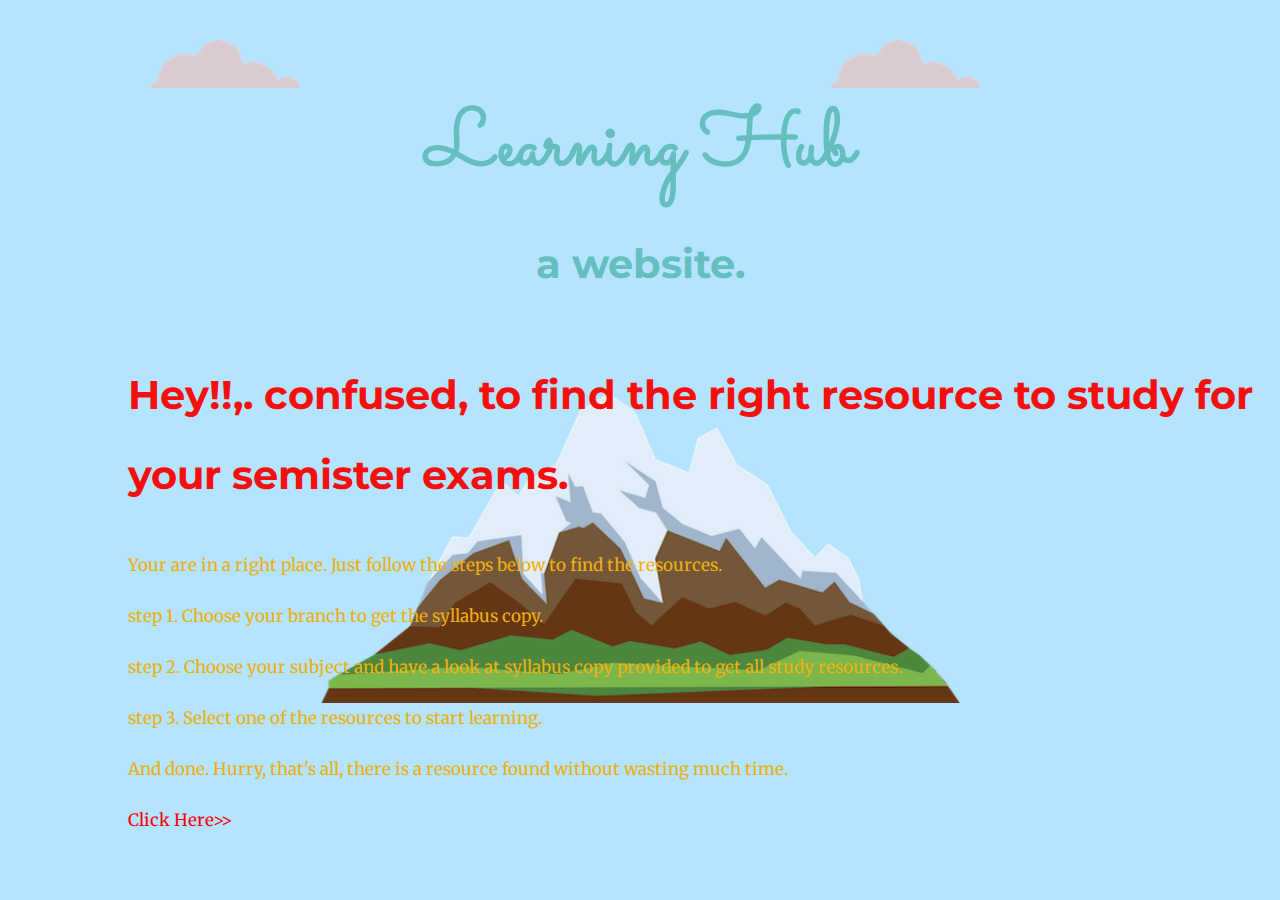
<file: index.html>
<!DOCTYPE html>
<html lang="en">

<head>
  <meta charset="UTF-8">

  <meta name="viewport" content="width=device-width, initial-scale=1.0">
  <meta name="description" content="Free study tutorials avaliable online">
    <meta name="keywords" content="HTML, CSS, JavaScript">
    <meta name="author" content="creators: Gogireddy Suprith Reddy, Adapa Goutham Prasad, Gochikonda Balulaxman, Sunarkani Rajendra Babu, Kulla Vamshi Krishna">
  <meta http-equiv="refresh" content="10;URL='category.html'" target="_self" />
  <title>Learning Hub</title>
  <link rel="stylesheet" href="css/indexstyles.css">
  <link rel="icon" href="images/favicon.ico">
  <link rel="preconnect" href="https://fonts.googleapis.com">
  <link rel="preconnect" href="https://fonts.gstatic.com" crossorigin>
  <link href="https://fonts.googleapis.com/css2?family=Merriweather&family=Montserrat&family=Sacramento&display=swap"
    rel="stylesheet">
  <style>
    a:link {
      color: red;
      text-decoration: none;
    }

    a:hover {
      color: blue;
      text-decoration: underline;
    }
    .para {
      font-size: 17px;
    }
    @media screen and (max-width: 800px){
      .img {
        width: 100%;
      }
    
    .linkflow {
      display: block;
      text-align: right;
      padding-right: 20px;
    }
    .para {
      line-height: 1.5;
    }
   }
  </style>
</head>

<body style="margin:0;">
  <div class="top-container">
    <img class="top-cloud" src="images/cloud.png" alt="cloud-img">
    <h1>Learning Hub</h1>
    <h2 class="websitecolor">a website.</h2>
    <div class="para">
      <h2>Hey!!,. confused, to find the right resource to study for your semister exams.</h2>
      <p>Your are in a right place. Just follow the steps below to find the resources.</p>
      <p>step 1. Choose your branch to get the syllabus copy.</p>
      <p>step 2. Choose your subject and have a look at syllabus copy provided to get all study resources.</p>
      <p>step 3. Select one of the resources to start learning.</p>
      <p>And done. Hurry, that's all, there is a resource found without wasting much time.</p>
      <a class="linkflow" href="category.html" target="_self">Click Here&gt;&gt;</a>
    </div>
    <img class="bottom-cloud" src="images/cloud.png" alt="cloud-img">
    <img class="img" src="images/mountain.png" width="50%" alt="mountain-img">
  </div>
</body>

</html>
</file>
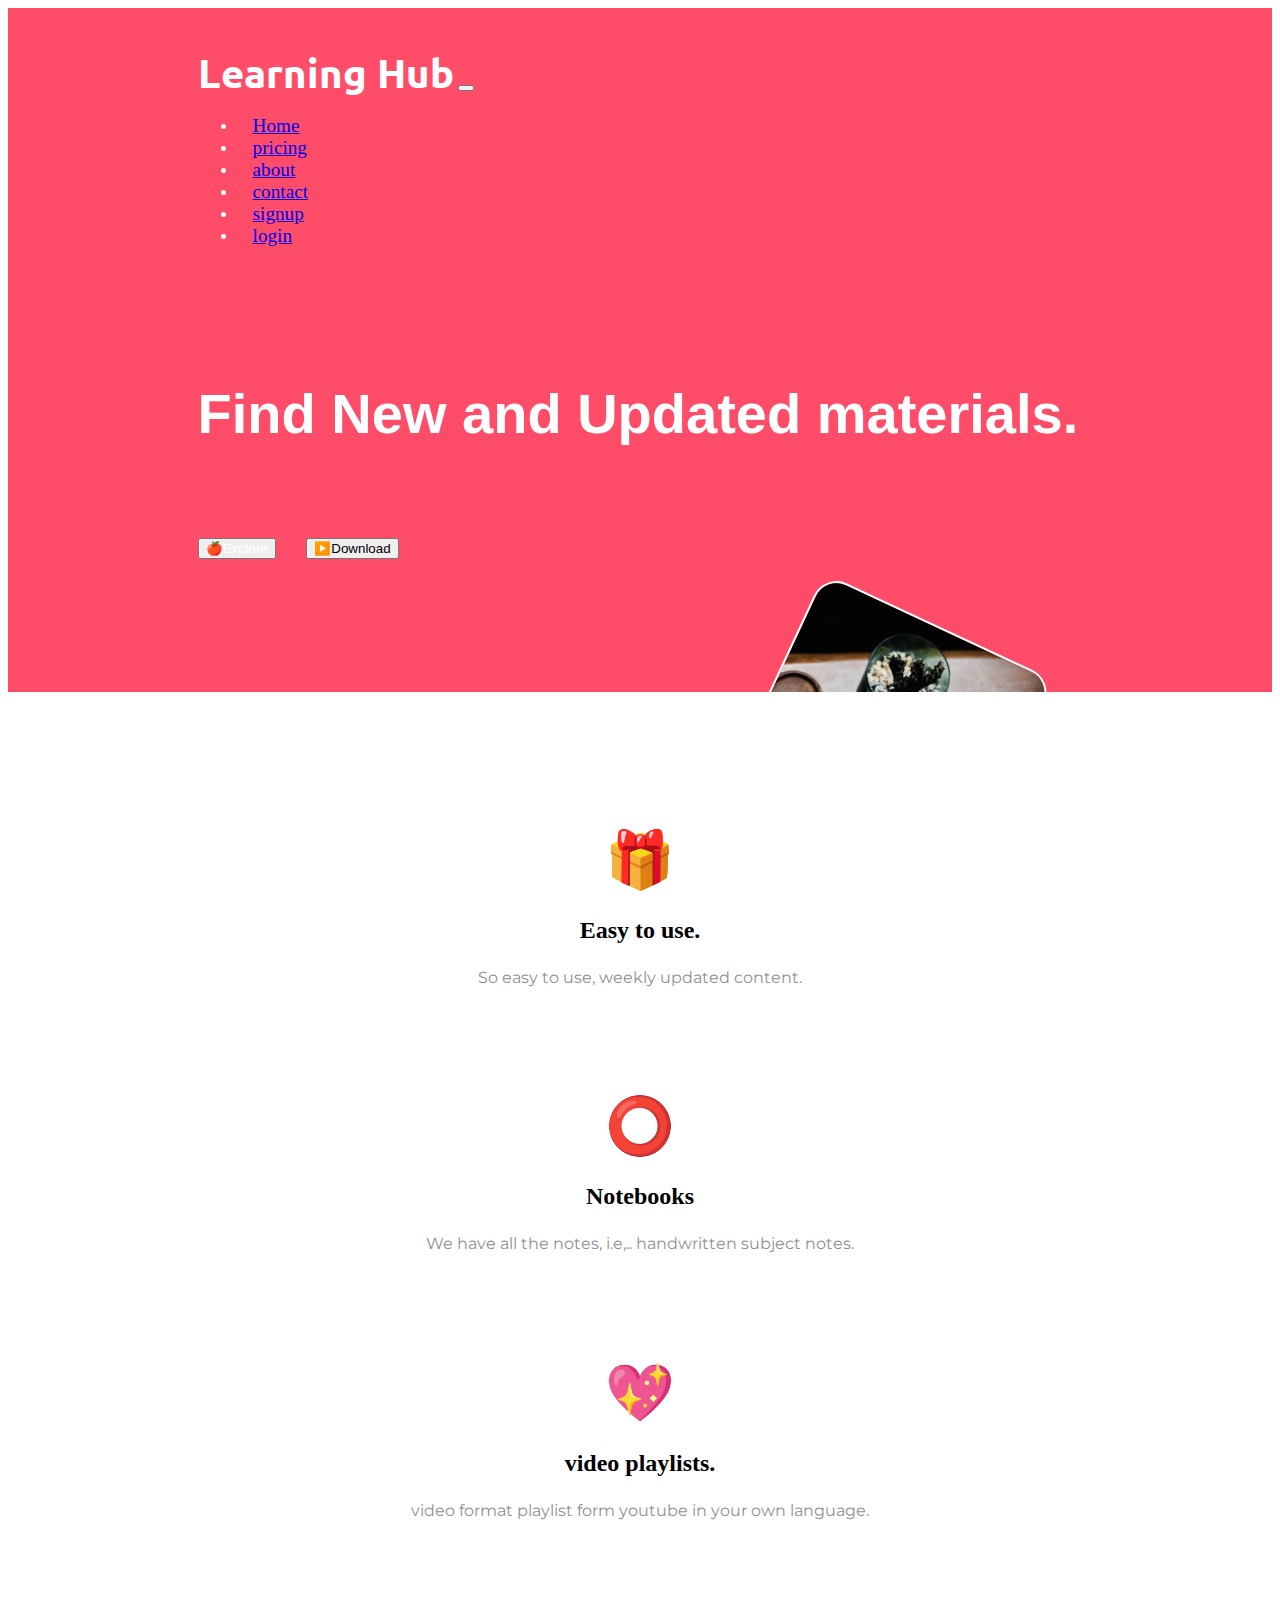
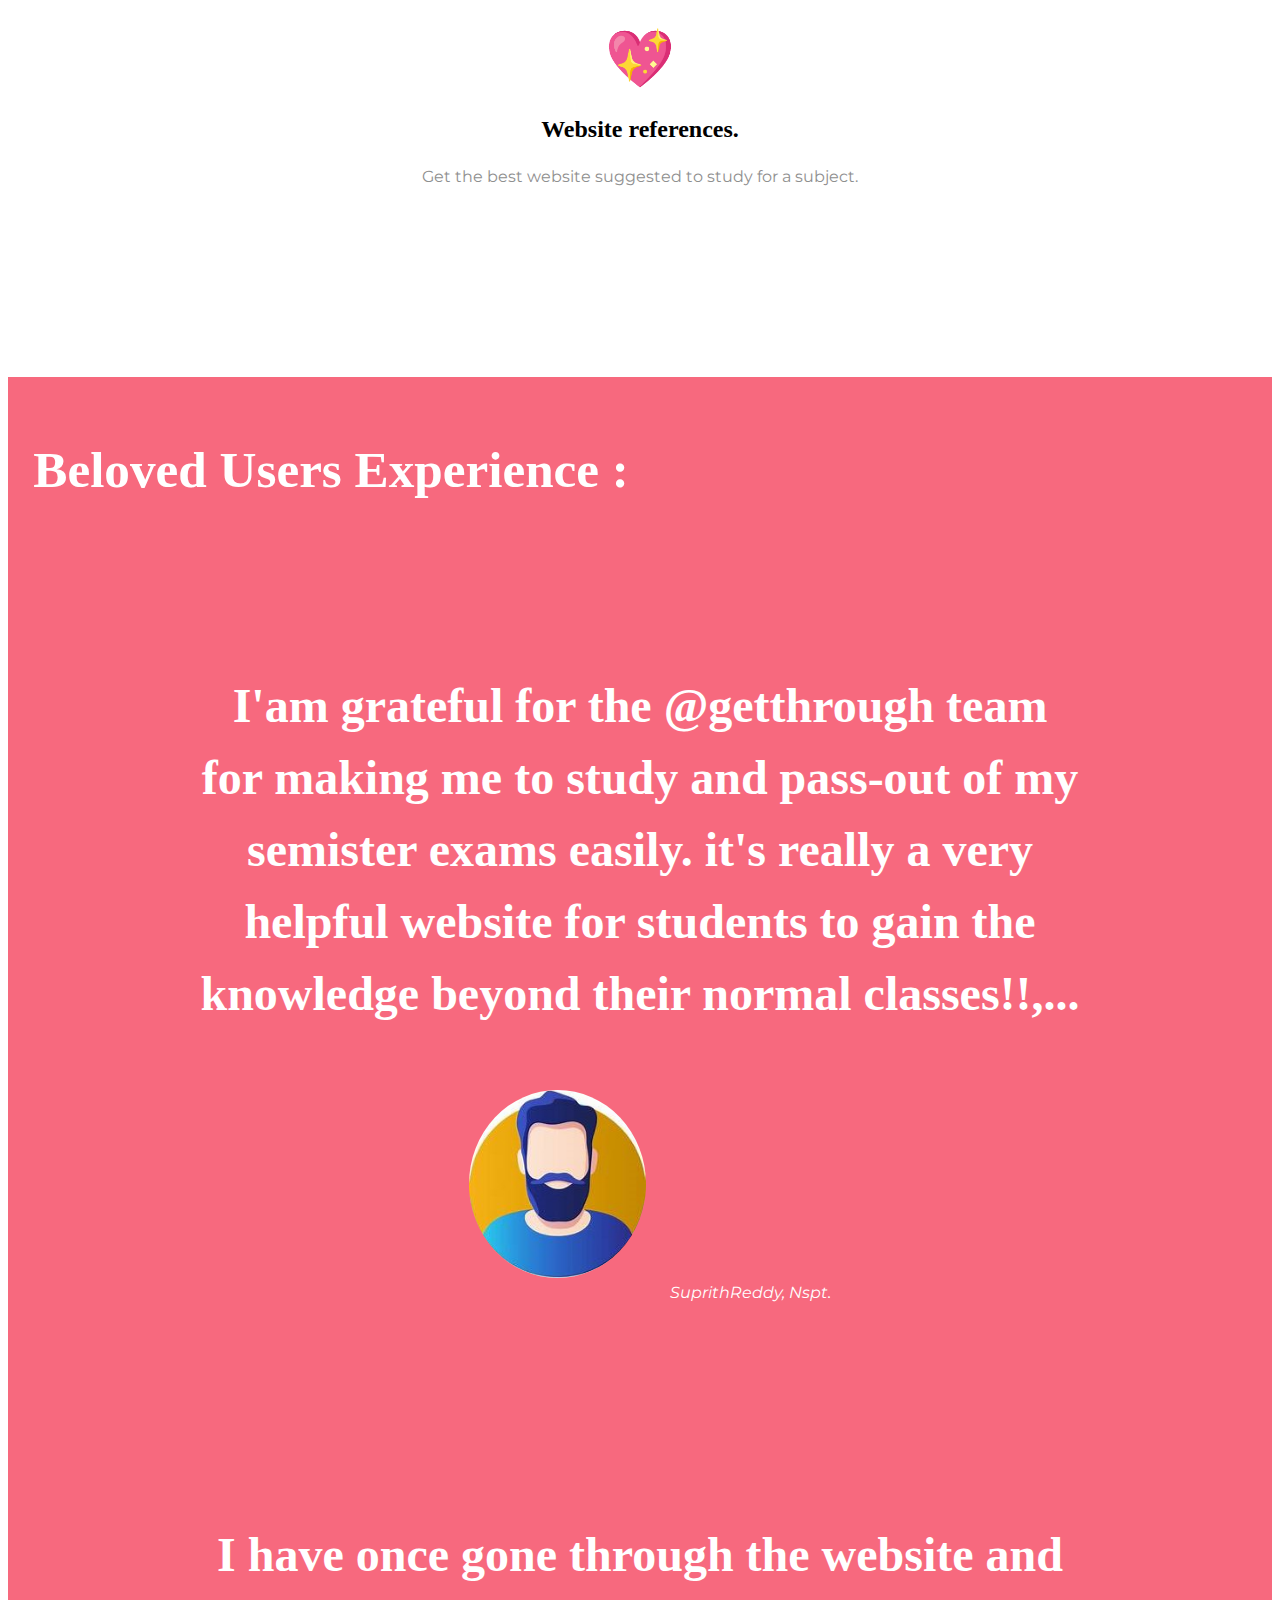
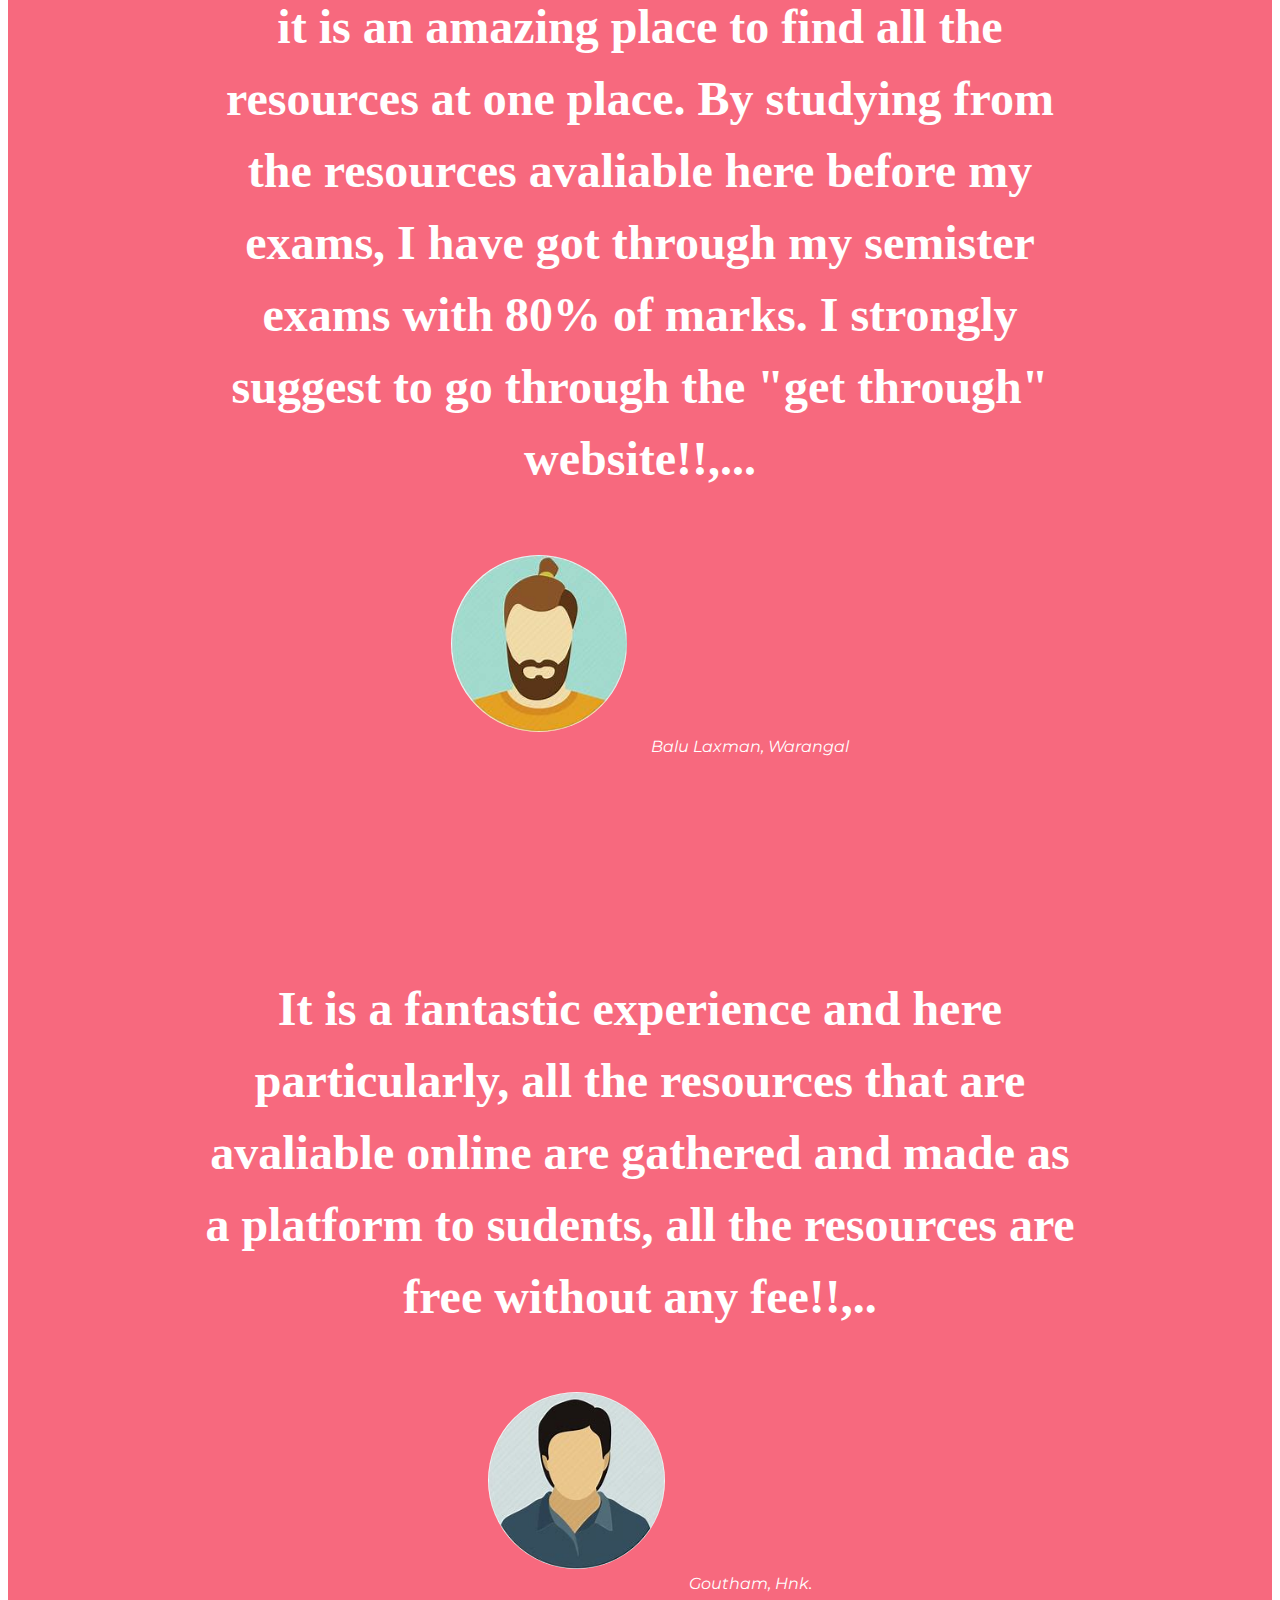
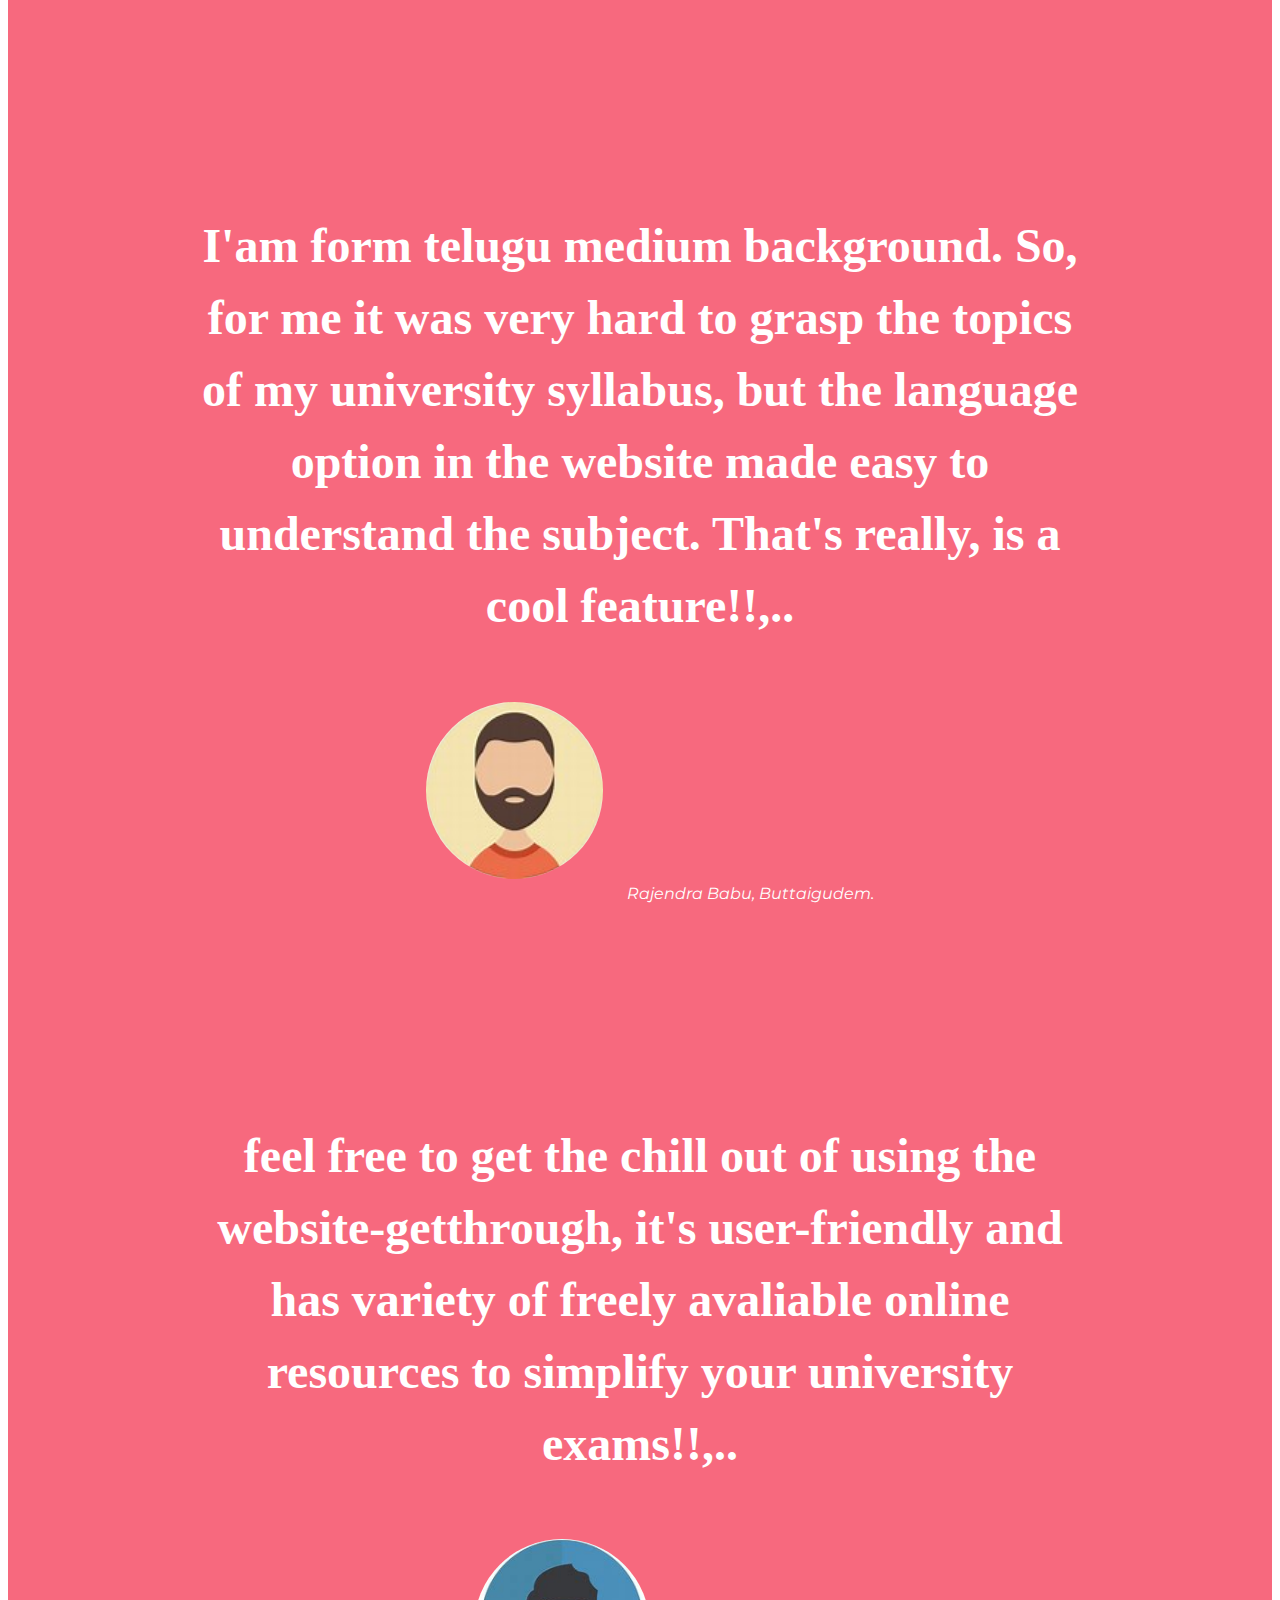
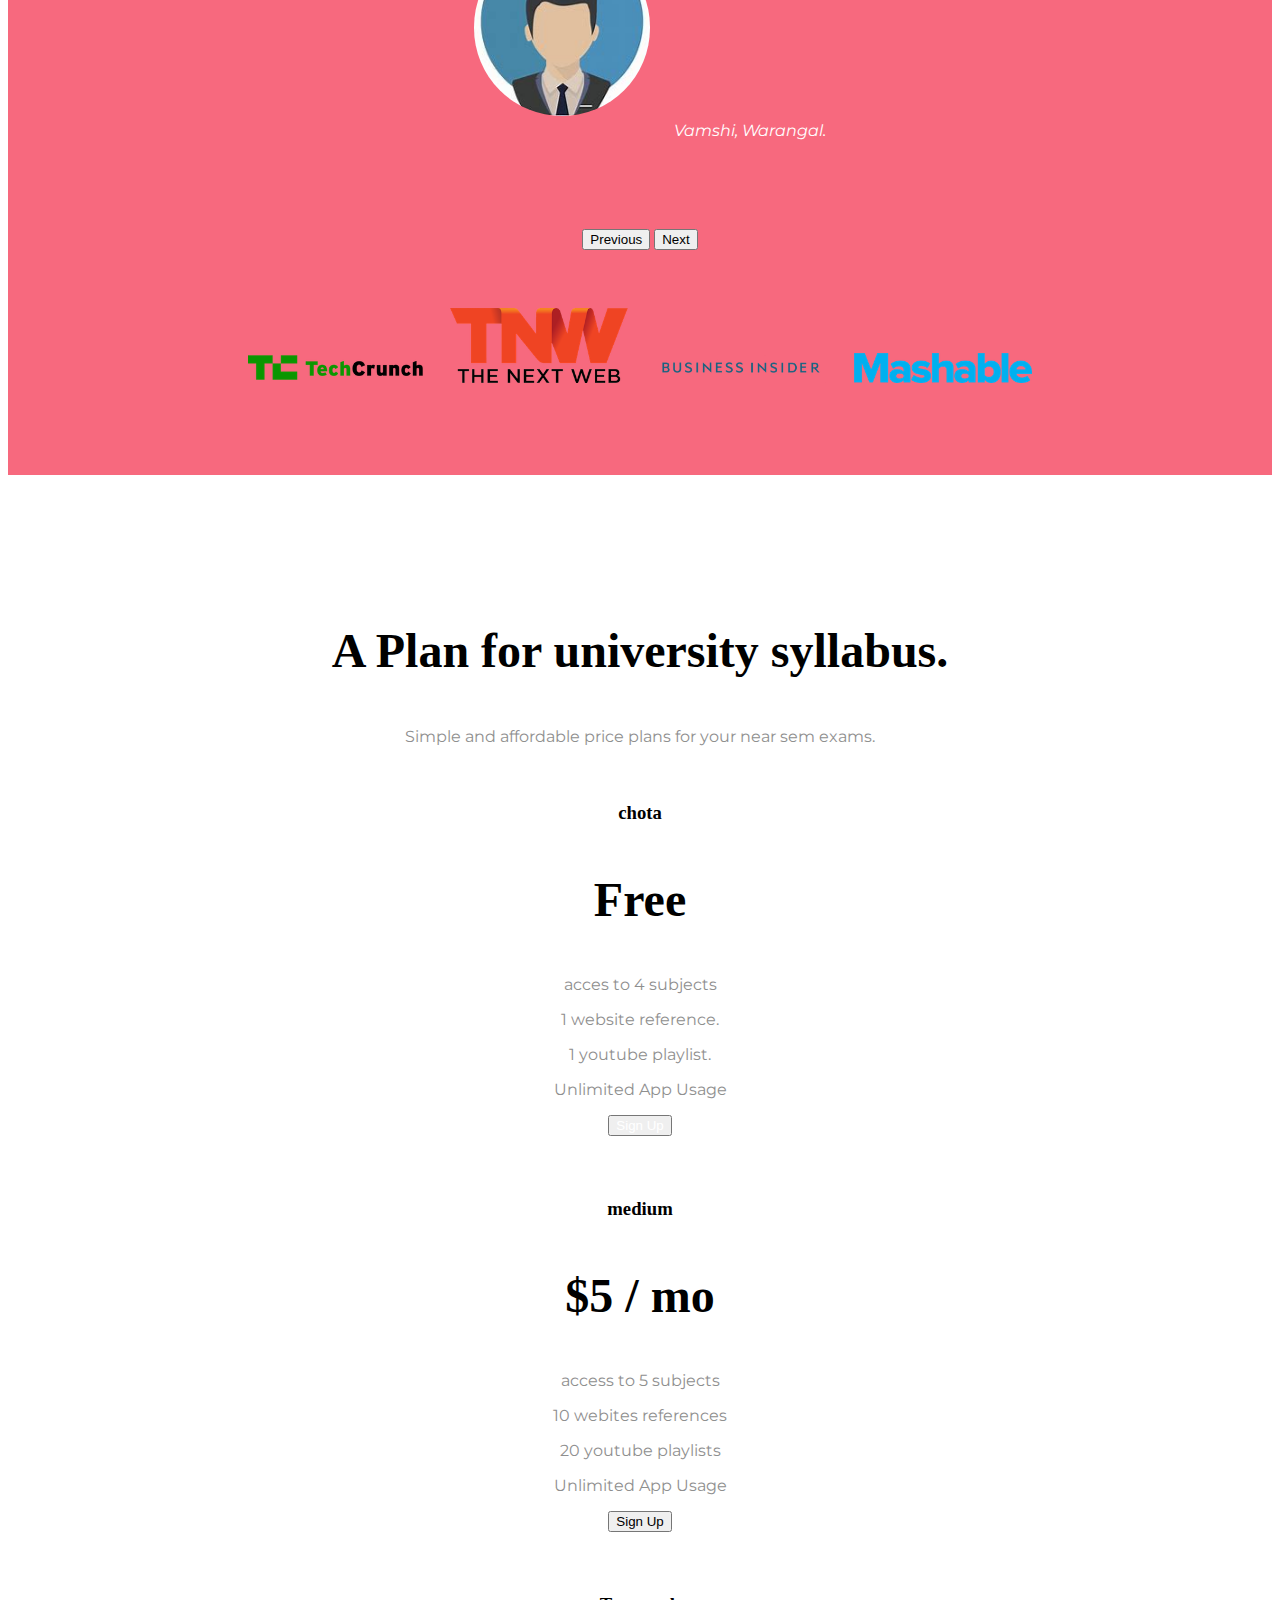
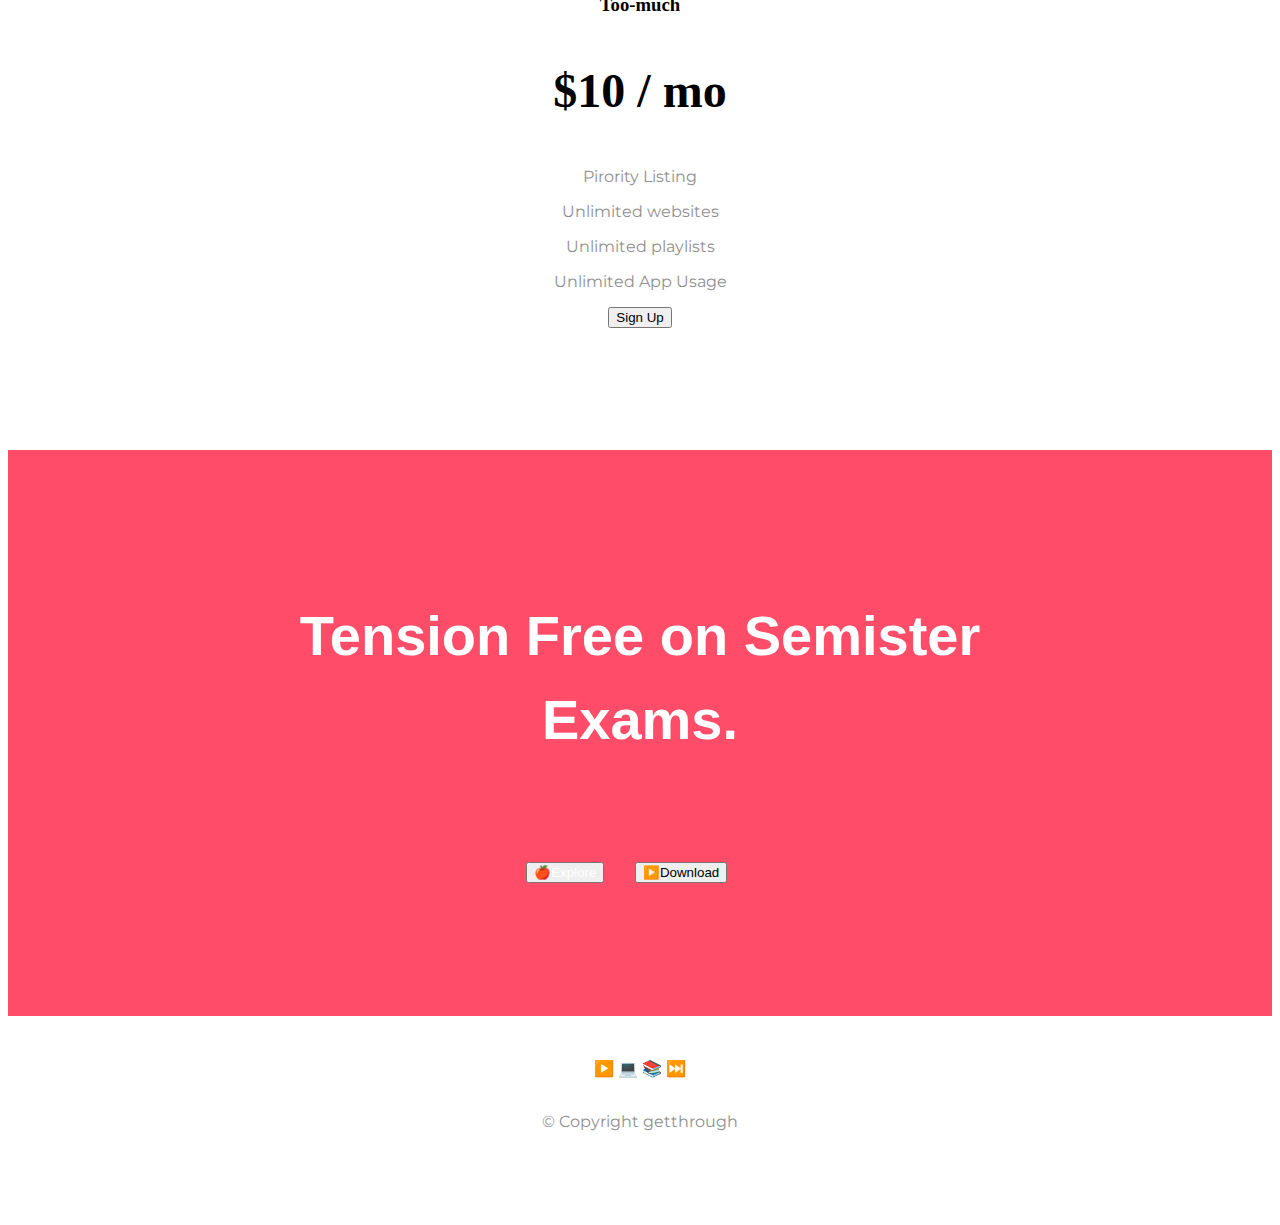
<file: preview_info/index.html>
<!DOCTYPE html>
<html>

<head>
  <meta charset="utf-8">
  <meta name="viewport" content="width=device-width, initial-scale=1.0">
  <meta name="description" content="Free study tutorials avaliable online">
  <meta name="keywords" content="HTML, CSS, JavaScript">
  <meta name="author" content="creators: Gogireddy Suprith Reddy, Adapa Goutham Prasad, Gochikonda Balulaxman, Sunarkani Rajendra Babu, Kulla Vamshi Krishna">
  <!-- title getthrough for learning hub -->
  <title>getthrough</title>
  <link rel="icon" href="images/favicon.ico">
  <!-- google font ubuntu -->
  <link
    href="https://fonts.googleapis.com/css2?family=Merriweather&family=Montserrat&family=Sacramento&family=Ubuntu:wght@500&display=swap"
    rel="stylesheet">
  <!-- bootstrap links must be above the own css links -->
  <link href="https://cdn.jsdelivr.net/npm/bootstrap@5.3.0-alpha3/dist/css/bootstrap.min.css" rel="stylesheet"
    integrity="sha384-KK94CHFLLe+nY2dmCWGMq91rCGa5gtU4mk92HdvYe+M/SXH301p5ILy+dN9+nJOZ" crossorigin="anonymous">
  <script src="https://cdn.jsdelivr.net/npm/bootstrap@5.3.0-alpha3/dist/js/bootstrap.bundle.min.js"
    integrity="sha384-ENjdO4Dr2bkBIFxQpeoTz1HIcje39Wm4jDKdf19U8gI4ddQ3GYNS7NTKfAdVQSZe"
    crossorigin="anonymous"></script>
  <link rel="stylesheet" href="css/styles.css">
  <!-- <link rel="stylesheet" href="D:/Desktop/WEB development/BASIC_HTML/bootstrap-install/bootstrap-5.3.0-alpha3-dist/css/bootstrap.css"> -->
</head>

<body>

  <section id="title" class="colored-section">
    <div class="container-fluid">
      <!-- Nav Bar -->
      <nav class="navbar navbar-expand-lg navbar-dark">

        <a class="navbar-brand">Learning Hub</a>
        <button class="navbar-toggler" type="button" data-bs-toggle="collapse" data-bs-target="#democol"
          aria-controls="democol" aria-expanded="false" aria-label="Toggle navigation">
          <span class="navbar-toggler-icon"></span>
        </button>
        <div class="collapse navbar-collapse" id="democol">
          <ul class="navbar-nav ms-auto">
            <li class="nav-item"><a class="nav-link" href="#">Home</a></li>
            <li class="nav-item"><a class="nav-link" href="#pricing">pricing</a></li>
            <li class="nav-item"><a class="nav-link" href="#features">about</a></li>
            <li class="nav-item"><a class="nav-link" href="#footer">contact</a></li>
            <li class="nav-item"><a class="nav-link" href="/getthrough/signup.html">signup</a></li>
            <li class="nav-item"><a class="nav-link" href="/getthrough/login.html">login</a></li>
          </ul>
        </div>
      </nav>


      <!-- Title -->
      <div class="row">
        <div class="col-lg-6">
          <h1 class="bigger-heading">Find New and Updated materials.</h1>
          <!-- using bootstrap class to define style with an external css will override the default property values set by bootstap.  -->
          <button type="button" class="btn btn-dark btn-lg download-button"><a href="/getthrough/category.html">🍎Explore</a></button>
          <button type="button" class="btn btn-outline-light btn-lg download-button" onclick="alert('Thank you, for your interest. Currently, We are working on the Mobile application and we will make it avaliable soon..,')">▶️Download</button>
        </div>
        <div class="col-lg-6">
          <!--we have given width and height here because we positioned the img to absolute by which it is now removed from the normal flow of the document. -->
          <img class="title-image" src="images/bgimage.jpg" width="250px" height="500px" alt="iphone-mockup">
        </div>
      </div>
    </div>
  </section>


  <!-- Features -->

  <section id="features" class="white-section">
    <div class="container-fluid">
      <div class="row">
        <div class="feature-box col-lg-3">
          <span class="icon">🎁</span>
          <h3 class="features-title">Easy to use.</h3>
          <p>So easy to use, weekly updated content.</p>
        </div>
        <div class="feature-box col-lg-3">
          <span class="icon">⭕</span>
          <h3 class="features-title">Notebooks</h3>
          <p>We have all the notes, i.e,.. handwritten subject notes.</p>
        </div>
        <div class="feature-box col-lg-3">
          <span class="icon">💖</span>
          <h3 class="features-title">video playlists.</h3>
          <p>video format playlist form youtube in your own language.</p>
        </div>
        <div class="feature-box col-lg-3">
          <span class="icon">💖</span>
          <h3 class="features-title">Website references.</h3>
          <p>Get the best website suggested to study for a subject.</p>
        </div>
      </div>
    </div>
  </section>


  <!-- Testimonials -->

  <section id="testimonials" class="colored-section">
    <h2 class="testimonials-heading">Beloved Users Experience : </h2>
    <!-- carousel slide show  -->
    <div id="carouselExampleAutoplaying" class="carousel slide" data-bs-ride="false">
      <div class="carousel-inner">

        <div class="carousel-item active container-fluid">
          <h2 class="testimonial-text">I'am grateful for the @getthrough team for making me to study and pass-out of my semister exams easily. it's really a very helpful website for students to gain the knowledge beyond their normal classes!!,...
          </h2>
          <img class="testimonial-image" src="images/photoimage1.jpg" alt="img-profile">
          <em>SuprithReddy, Nspt.</em>
        </div>

        <div class="carousel-item container-fluid">
          <h2 class="testimonial-text">I have once gone through the website and it is an amazing place to find all the resources at one place. By studying from the resources avaliable here before my exams, I have got through my semister 
            exams with 80% of marks. I strongly suggest to go through the "get through" website!!,...
          </h2>
          <img src="images/photoimage2.jpg" alt="img-profile">
          <em>Balu Laxman, Warangal</em>
        </div>

        <div class="carousel-item container-fluid">
          <h2 class="testimonial-text">It is a fantastic experience and here particularly, all the resources that are avaliable online are gathered and made as a platform to sudents, all the resources are free without any fee!!,..
          </h2>
          <img class="testimonial-image" src="images/photoimage3.jpg" alt="img-profile">
          <em>Goutham, Hnk.</em>
        </div>
        <div class="carousel-item container-fluid">
          <h2 class="testimonial-text">I'am form telugu medium background. So, for me it was very hard to grasp the topics of my university syllabus, but the language option in the website made easy to understand the subject. That's really, is a cool feature!!,..
          </h2>
          <img class="testimonial-image" src="images/photoimage4.jpg" alt="img-profile">
          <em>Rajendra Babu, Buttaigudem.</em>
        </div>
        <div class="carousel-item container-fluid">
          <h2 class="testimonial-text">feel free to get the chill out of using the website-getthrough, it's user-friendly and has variety of freely avaliable online resources to simplify your university exams!!,..
          </h2>
          <img class="testimonial-image" src="images/photoimage5.jpg" alt="img-profile">
          <em>Vamshi, Warangal.</em>
        </div>
      </div>
      <button class="carousel-control-prev" type="button" data-bs-target="#carouselExampleAutoplaying"
        data-bs-slide="prev">
        <span class="carousel-control-prev-icon" aria-hidden="true"></span>
        <span class="visually-hidden">Previous</span>
      </button>
      <button class="carousel-control-next" type="button" data-bs-target="#carouselExampleAutoplaying"
        data-bs-slide="next">
        <span class="carousel-control-next-icon" aria-hidden="true"></span>
        <span class="visually-hidden">Next</span>
      </button>
    </div>
    <!-- <div class="row"> -->
    <!-- <div class="col-lg-6"> -->


    <!-- <div class="col-lg-6"> -->





  </section>


  <!-- Press -->

  <section id="press" class="colored-section">
    <img src="images/TechCrunch.png" alt="tc-logo">
    <img src="images/tnw.png" alt="tnw-logo">
    <img src="images/bizinsider.png" alt="biz-insider-logo">
    <img src="images/mashable.png" alt="mashable-logo">

  </section>


  <!-- Pricing -->

  <section id="pricing" class="white-section">
    <h2 class="section-heading">A Plan for university syllabus.</h2>
    <p>Simple and affordable price plans for your near sem exams.</p>

    <div class="row">
      <div class="pricing-column col-lg-4 col-md-6">
        <div class="card h-100">
          <div class="card-header">
            <h3>chota</h3>
          </div>
          <div class="card-body">
            <h2 class="price-text">Free</h2>
            <p>acces to 4 subjects</p>
            <p>1 website reference.</p>
            <p>1 youtube playlist.</p>
            <p>Unlimited App Usage</p>
            <div class="card-footer">
              <div class="d-grid">
                <!-- onclick="alert('Currently, all the resources are freely avaliable to the students..,')" -->
                <button class="btn btn-lg btn-dark" type="button"><a href="/getthrough/signup.html" style="display: block;">Sign Up</a></button>
              </div>
            </div>
          </div>
        </div>
      </div>
      
      <div class="pricing-column col-lg-4 col-md-6">
        <div class="card h-100">
          <div class="card-header">
            <h3>medium</h3>
          </div>
          <div class="card-body">
            <h2 class="price-text">$5 / mo</h2>
            <p>access to 5 subjects</p>
            <p>10 webites references</p>
            <p>20 youtube playlists</p>
            <p>Unlimited App Usage</p>
            <div class="card-footer">
              <div class="d-grid">
                <button class="btn btn-lg btn-dark" type="button" onclick="alert('Currently, all the resources are freely avaliable to the students..,')">Sign Up</button>
              </div>
            </div>
          </div>
        </div>
      </div>

      <div class="pricing-column col-lg-4">
        <div class="card h-100">
          <div class="card-header">
            <h3>Too-much</h3>
          </div>
          <div class="card-body">
            <h2 class="price-text">$10 / mo</h2>
            <p>Pirority Listing</p>
            <p>Unlimited websites</p>
            <p>Unlimited playlists</p>
            <p>Unlimited App Usage</p>
            <div class="card-footer">
              <div class="d-grid">
                <button class="btn btn-lg btn-dark" type="button" onclick="alert('Currently, all the resources are freely avaliable to the students..,')">Sign Up</button>
              </div>
            </div>
          </div>
        </div>
      </div>
    </div>

    <!-- <div style="text-align: center; padding-bottom: 20px;"> -->

    <!-- </div> -->
    <!-- <div class="row"> -->
    <!-- <div class="col-lg-4 pricing-card"> -->


    <!-- </div> -->
    <!-- <div class="col-lg-4 pricing-card"> -->


    <!-- </div> -->
    <!-- <div class="col-lg-4 pricing-card"> -->


    <!-- </div> -->
  </section>


  <!-- Call to Action -->

  <section id="cta" class="colored-section">
    <div class="container-fluid">
      <h3 class="bigger-heading">Tension Free on Semister Exams.</h3>
      <button type="button" class="btn btn-lg btn-dark download-button"><a href="/getthrough/category.html">🍎Explore</a></button>
      <button type="button" class="btn btn-lg btn-dark download-button" onclick="alert('Thank you, for your interest. Currently, We are working on the Mobile application and we will make it avaliable soon..,')">▶️Download</button>
    </div>
  </section>


  <!-- Footer -->

  <footer id="footer" class="white-section">
    <div class="container-fluid">
      <div>▶️ 💻 📚 ⏭️</div>
      <p>© Copyright getthrough</p>
      <div style="font-size: 0.5rem; color: #fff;">creators: Gogireddy Suprith Reddy, Adapa Goutham Prasad, Gochikonda Balulaxman, Sunarkani Rajendra Babu, Kulla Vamshi Krishna. </div>
    </div>
  </footer>


</body>

</html>
</file>
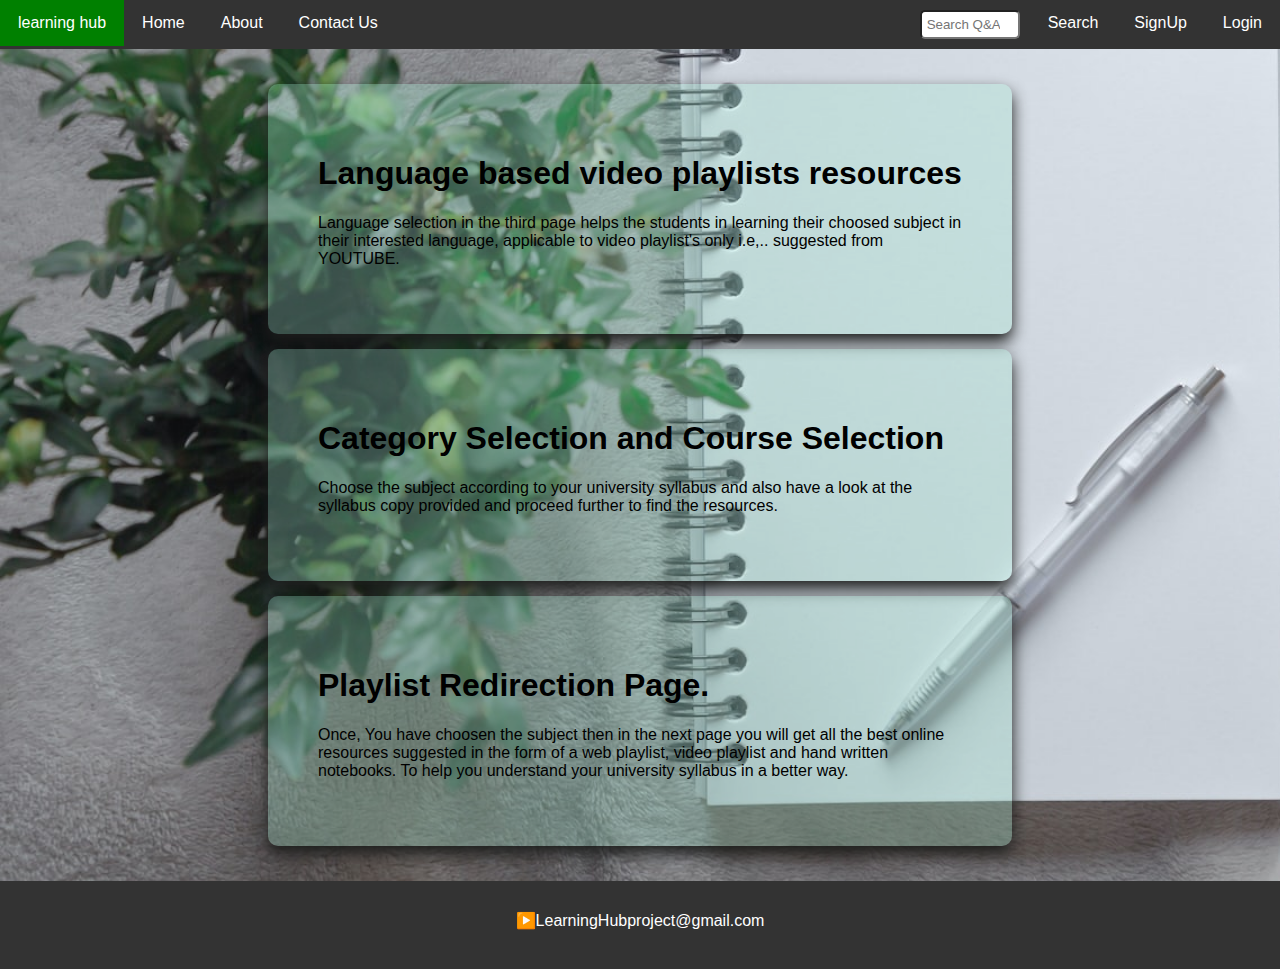
<file: about.html>
<!doctype html>
<html lang="en">

<head>
    <meta charset="utf-8">
    <meta name="viewport" content="width=device-width, initial-scale=1">
    <meta name="description" content="Free study tutorials avaliable online">
    <meta name="keywords" content="HTML, CSS, JavaScript">
    <meta name="author" content="creators: Gogireddy Suprith Reddy, Adapa Goutham Prasad, Gochikonda Balulaxman, Sunarkani Rajendra Babu, Kulla Vamshi Krishna">
    <title>Learning Hub</title>
    <link rel="icon" href="images/favicon.ico">
    <link
        href="https://fonts.googleapis.com/css2?family=Merriweather&family=Montserrat&family=Sacramento&family=Ubuntu:wght@500&display=swap"
        rel="stylesheet">
    <style>
    * {
	box-sizing: border-box;
    }

    body {
        font-family: "montserrat-bold", Arial;
        margin: 0;
        /* https://source.unsplash.com/1550x800/?notes */
        background-image: url('images/aboutbgimage1.jpg');
        background-repeat: no-repeat;
        background-attachment: fixed;
        background-size: cover;
    }

    nav {
        position: sticky;
        top: 0;
    }

    ul {
        list-style-type: none;
        margin: 0;
        padding: 0;
        overflow: hidden;
        background-color: #333;
    }

    li.ali {
        float: left;
    }

    .right {
        float: right;
    }

    .right li {
        float: left;
    }


    input {
        width: 100px;
        margin: 10px;
        padding: 5px;
        border-radius: 5px;
    }

    li a {
        display: block;
        color: white;
        text-align: center;
        padding: 14px 18px;
        text-decoration: none;
    }

    li a:hover {
        background-color: green;
    }

    div.info {
        height: 100%;
    }

    .info div {
        padding: 50px;
        width: 60%;
        margin: 15px auto;
        box-shadow: 0 8px 16px 0 rgb(28, 29, 28);
        background-color: rgba(161, 233, 209, 0.3);
        color: black;
        border: 0px solid #333;
        border-radius: 10px;
    }
    
    .info div:hover {
        background-color: rgb(205, 236, 226, 0.4);
        font-size: 17px;
    }

    footer {
        padding: 30px;
        background-color: #333;
        text-align: center;
        color: white;
        overflow: auto;

    }
    @media screen and (max-width: 750px) {

        li.ali,
        .right li,
        .right {
            float: none;
        }

        nav {

            position: fixed;
            height: 100%;
            width: 25%;
            background-color: #333;
            overflow: auto;
            

        }

        ul {
            overflow: auto;
        }

        li a {
            text-align: left;
        }

        div.info {
            margin-top: 0;
            margin-left: 25%;

        }

        input {
            display: block;
            width: 80%;
            margin: 10px auto;
        }
        .info div {
            box-sizing: border-box;
            margin: 25px 0;
            width: 100%;
        }
	footer {
      text-align: right;
      padding: 30px 10px 30px 30px;

      }

    }
    </style>
</head>

<body>


    <nav>
        <ul>
            <li class="ali"><a href="category.html">learning hub</a></li>
            <li class="ali"><a href="category.html">Home</a></li>
            <li class="ali"><a href="about.html">About</a></li>
            <li class="ali"><a href="contact.html">Contact Us</a></li>
            <div class="right">

                <li><input type="search" placeholder="Search Q&A..."></li>
                <li><a href="#">Search</a></li>
                <li><a href="signup.html">SignUp</a></li>
                <li><a href="login.html">Login</a></li>

            </div>
        </ul>
    </nav>
    <div class="info" style="padding: 20px; clear: both;">
        <div class="top">
            <h1>
                Language based video playlists resources
            </h1>
            <p>
                Language selection in the third page helps the students in learning their choosed subject in their interested language, applicable to video playlist's only i.e,.. suggested from YOUTUBE.
            </p>
            <!-- <span><a href="category.html" style="float:right; color:rgb(46, 10, 145);">click here&gt&gt</a></span> -->
        </div>
        <div class="middle">
            <h1>
                Category Selection and Course Selection
            </h1>
            <p>
                Choose the subject according to your university syllabus and also have a look at the syllabus copy provided and proceed further to find the resources. 
            </p>
            <!-- <span><a href="category.html" style="float:right; color:rgb(46, 10, 145);">click here&gt&gt</a></span> -->
        </div>
        <div class="bottom">
            <h1>
                Playlist Redirection Page.
            </h1>
            <p>
                Once, You have choosen the subject then in the next page you will get all the best online resources suggested in the form of a web playlist, video playlist and hand written notebooks. To help
                you understand your university syllabus in a better way.
            </p>
            <!-- <span><a href="category.html" style="float:right; color:rgb(46, 10, 145);">click here&gt&gt</a></span> -->
        </div>
    </div>
    <footer>
        <div style=" color: white;">
            ▶️LearningHubproject@gmail.com
            <div style="font-size: 0.5rem; color: #333;">creators: Gogireddy Suprith Reddy, Adapa Goutham Prasad, Gochikonda Balulaxman, Sunarkani Rajendra Babu, Kulla Vamshi Krishna. </div>
        </div>
    </footer>


</body>

</html>
</file>
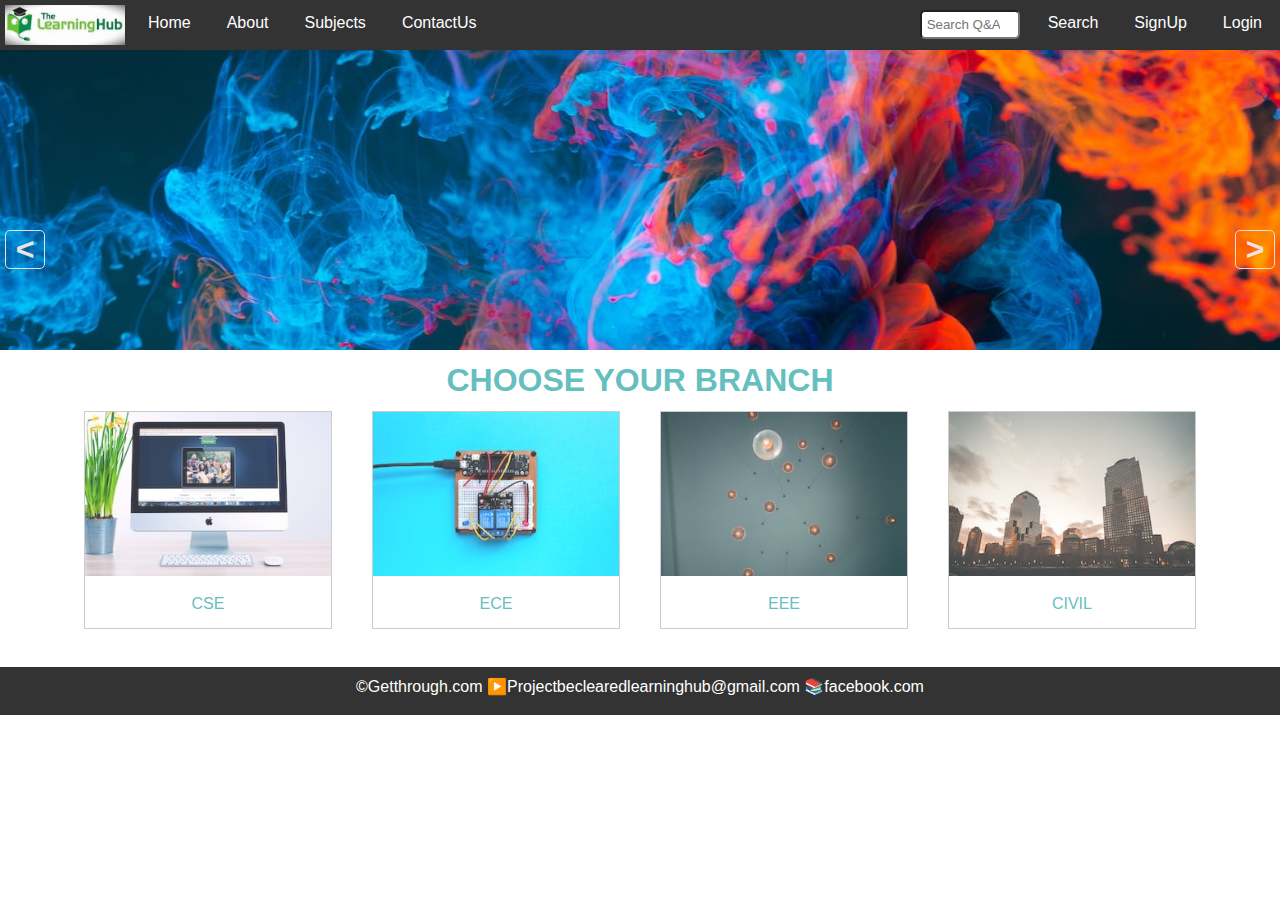
<file: category.html>
<!DOCTYPE html>
<html lang="en">

<head>
    <meta charset="UTF-8">
    <meta name="viewport" content="width=device-width, initial-scale=1.0">
    <meta name="description" content="Free study tutorials avaliable online">
    <meta name="keywords" content="HTML, CSS, JavaScript">
    <meta name="author" content="creators: Gogireddy Suprith Reddy, Adapa Goutham Prasad, Gochikonda Balulaxman, Sunarkani Rajendra Babu, Kulla Vamshi Krishna">
    <!-- title and related icon -->
    <title>Learning Hub</title>
    <link rel="icon" href="images/favicon.ico">
    <link
        href="https://fonts.googleapis.com/css2?family=Merriweather&family=Montserrat&family=Sacramento&family=Ubuntu:wght@500&display=swap"
        rel="stylesheet">
    <!-- nav bar style -->
    <link rel="stylesheet" href="css/navbar.css">
    <link rel="stylesheet" href="css/category.css">
    <!-- no need already taken font-family from below style sheet -->
    <!-- <link rel="stylesheet" href="css/indexstyles.css"> -->
    
</head>

<body>
    <!-- nav-bar with media query's applied and with logo appearence on collapse and toggling with written java-scripts-->
    <nav>
        <!-- logo on collapse -->
        <span id="logo"><img class="logoimg" src="images/logoimg.jpeg" alt="logo.jpeg"></span>
        <!-- button to toggle the collapsed nav bar -->
        <!-- <span id="logo">LearningHub</span> -->
       
        <button id="logo-div-open" class="logoitems" onclick="changenav(1)" aria-label="navbars">
            <span class="logoitem"></span>
            <span class="logoitem"></span>
            <span class="logoitem"></span>
        </button>
        
        <button id="logo-div-close" class="logoitems" onclick="changenav(0)" aria-label="navbars">
            <span class="logoitem"></span>
            <span class="logoitem"></span>
            <span class="logoitem"></span>
        </button>

        <ul id="navdisplay">
          <li class="ali" style="padding: 5px; height: 50px;"><img src="images/logoimg.jpeg" style="width:120px; height:40px; margin:0px; border-radius:0px;" alt="logo.jpeg"></li>
          <!-- <li class="ali"><a href="project1.php">LearningHub</a></li> -->
          <li class="ali"><a href="category.html">Home</a></li>
          <li class="ali"><a href="about.html">About</a></li>
          <!-- dropdown on hover -->
          <li class="ali dropdown">
            <a href="#">Subjects</a>
            <div class="dropdown-content">
              <a href="sub_category_transparent.html">B.tech I-I </a>
              <a href="sub_category_transparent.html">B.tech I-II </a>
              <a href="sub_category_transparent.html">B.tech II-I </a>
              <a href="sub_category_transparent.html">B.tech II-II </a>
              <a href="sub_category_transparent.html">B.tech ,.... etc,. </a>
            </div>
          </li>
          <li class="ali"><a href="contact.html">ContactUs</a></li>
          <div class="right">
            <!-- to be designed search, signup, login -->
            <li><input type="search" placeholder="Search Q&A..."></li>
            <li class="searchbutton"><a href="#">Search</a></li>
            <li><a href="signup.html">SignUp</a></li>
            <li><a href="login.html">Login</a></li>
          </div>
          
        </ul>
          
    </nav>
    <!-- background-images(3) with two arrows to change the bg-images, loading starting bg-image with api and rest are saved images-->
    <div class="top">
        <span onmouseover="sel1(1)" class="top-arrows">&#62;</span>
        <span onmouseover="sel1(2)" class="top-arrows" style="left:5px;">&#60;</span>
        <!-- src="https://source.unsplash.com/1350x300/?notes"  -->
        <img src="images/top-image1.jpg" width="1550" height="300" class="top-img" alt="Beclear">
        <img src="images/top-image2.jpg" width="1550" height="300" style="display:none;" class="top-img" alt="NOTES-1">
        <img src="images/top-image3.jpg" width="1550" height="300" style="display:none;" class="top-img" alt="NOTES-2">
    </div>
    <!-- heading -->
    <h1>CHOOSE YOUR BRANCH</h1>
    <!-- branch selection cards -->
    <div class="hold">
        <div class="responsive">
            <div class="gallery">
                <a target="_self" href="sub_category_transparent.html">
                    <img src="images/cardimagecse.jpg" alt="I-I" width="600" height="400">
                </a>
                <a target="_self" href="sub_category_transparent.html">
                    <div class="desc">CSE</div>
                </a>
            </div>
        </div>


        <div class="responsive">
            <div class="gallery">
                <a target="_self" onclick="alert('Currently, the service is only avaliable for the branch CSE and will get updated for other braches, Soon!!..,')" href="#">
                    <img src="images/cardimageece.jpg" alt="I-II" width="600" height="400">
                </a>
                <a target="_self" onclick="alert('Currently, the service is only avaliable for the branch CSE and will get updated for other braches, Soon!!..,')" href="#">
                    <div class="desc">ECE</div>
                </a>
            </div>
        </div>

        <div class="responsive">
            <div class="gallery">
                <a target="_self" onclick="alert('Currently, the service is only avaliable for the branch CSE and will get updated for other braches, Soon!!..,')" href="#">
                    <img src="images/cardimageeee.jpg" alt="II-I" width="600" height="400">
                </a>
                <a target="_self" onclick="alert('Currently, the service is only avaliable for the branch CSE and will get updated for other braches, Soon!!..,')" href="#">
                    <div class="desc">EEE</div>
                </a>
            </div>
        </div>

        <div class="responsive">
            <div class="gallery">
                <a target="_self" onclick="alert('Currently, the service is only avaliable for the branch CSE and will get updated for other braches, Soon!!..,')" href="#">
                    <img src="images/cardimagecivil.jpg" alt="II-II" width="600" height="400">
                </a>
                <a target="_self" onclick="alert('Currently, the service is only avaliable for the branch CSE and will get updated for other braches, Soon!!..,')" href="#">
                    <div class="desc">CIVIL</div>
                </a>
            </div>
        </div>
    </div>
    <!-- div to clear the left floated element -->
    <div class="clearfix"></div>
    <br>
    <div class="footer">
        <span>&#169;Getthrough.com</span>
        <span>▶️Projectbeclearedlearninghub@gmail.com</span>
        <span>📚facebook.com</span>
        <div style="font-size: 0.5rem; color: #333;">creators: Gogireddy Suprith Reddy, Adapa Goutham Prasad, Gochikonda Balulaxman, Sunarkani Rajendra Babu, Kulla Vamshi Krishna. </div>
    </div>

    <script>
        //sending form
        
        // to change the background-images on hover by arrows.
        function sel1(k) {


            var x = document.getElementsByClassName("top-img");


            for (var i = 0; i < x.length; i++) {
                if (i == k) {
                    x[i].style.display = "block";
                }
                else {
                    x[i].style.display = "none";
                }
            }

        }

    </script>
    <script>
        // alert("Currently, the service is only avaliable for the branch CSE and will get updated for other braches, Soon!!..,")
        //nav bar toggling on collapse[on changed screen sizes] single tap open;
        //document.getElementById("navdisplay").style.display = "block";
        function changenav(val) {
            if(val==1){
                document.getElementById("logo").style.display = "none";
                document.getElementById("logo-div-open").style.display = "none";
                document.getElementById("logo-div-close").style.display = "block";
                document.getElementById("logo-div-close").style.border = "2px solid rgb(209, 204, 204)";
                document.getElementById("navdisplay").style.display = "block";
                
            }
            if(val==0){
                document.getElementById("logo").style.display = "inline-block";
                document.getElementById("logo-div-close").style.display = "none";
                document.getElementById("logo-div-open").style.display = "block";
                document.getElementById("navdisplay").style.display = "none";
                // important for responsiveness of a website's header.
                window.location.reload();
            }

            
            //document.getElementsByClassName("logoitems").display = none;
            
        }
        // function changenav(){
            
        //     document.getElementById("logo").style.display = "none";
        //     //document.getElementsByClassName("logoitems").display = none;
        //     document.getElementById("navdisplay").style.display = "block";
        // }

        // //nav bar toggling on collapse[on changed screen sizes] double tap close;
        // function changenav2(){
            
        //     document.getElementById("logo").style.display = "inline-block";
        //     //document.getElementsByClassName("logoitems").display = none;
        //     document.getElementById("navdisplay").style.display = "none";
        //     window.location.reload();
        // }
      </script>
</body>

</html>
</file>
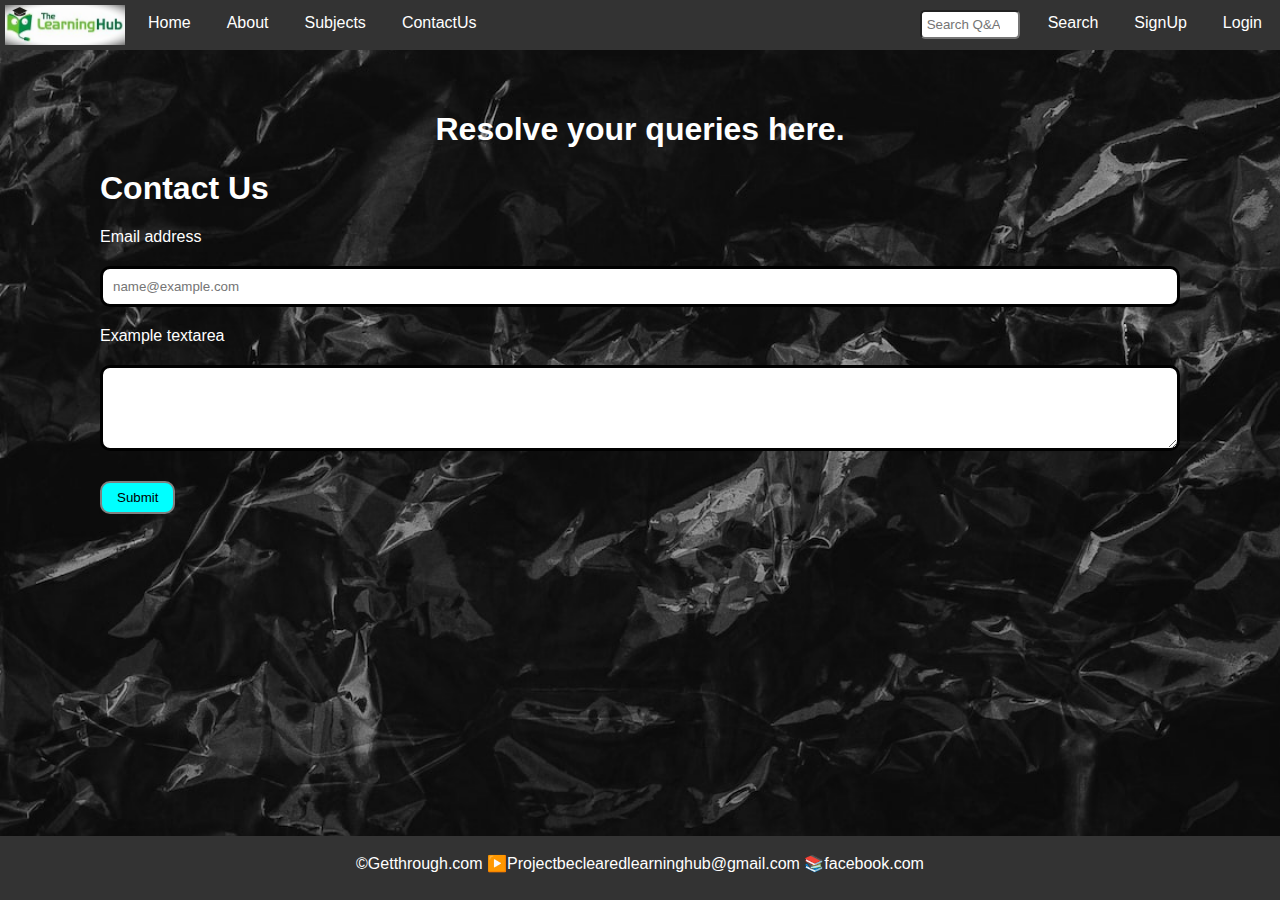
<file: contact.html>
<!doctype html>
<html lang="en">

<head>
    <meta charset="utf-8">
    <meta name="viewport" content="width=device-width, initial-scale=1">
    <meta name="description" content="Free study tutorials avaliable online">
    <meta name="keywords" content="HTML, CSS, JavaScript">
    <meta name="author" content="creators: Gogireddy Suprith Reddy, Adapa Goutham Prasad, Gochikonda Balulaxman, Sunarkani Rajendra Babu, Kulla Vamshi Krishna">
    <title>Learning Hub</title>
    <link rel="icon" href="images/favicon.ico">
    <link
        href="https://fonts.googleapis.com/css2?family=Merriweather&family=Montserrat&family=Sacramento&family=Ubuntu:wght@500&display=swap"
        rel="stylesheet">
    <link rel="stylesheet" href="css/navbar.css">
    <style>
        * {
            box-sizing: border-box;
        }

        body {
            font-family: "montserrat-bold", Arial;
            margin: 0;
            /* https://source.unsplash.com/1550x800/?notes */
            background-image: url('images/contactimage1.jpg');
            background-repeat: no-repeat;
            background-attachment: fixed;
            background-size: cover;
            color: white;
        }

        .container {
            padding: 40px 100px 0 100px;
        }

        .form-lable,
        .form-control {
            display: block;
        }

        .form-control:focus {
            border: 3px solid green;
            box-shadow: 2px 5px 8px 5px rgb(216, 210, 196);
        }

        .form-control {
            width: 100%;
            margin: 20px 0;
            padding: 10px;
            border: 3px solid black;
            border-radius: 10px;
        }

        footer {

            text-align: center;
            padding: 18px;
            background-color: #333;
            position: fixed;
            bottom: 0;
            left: 0;
            right: 0;
            overflow: auto;
        }

        .container button {
            /*float: right;*/
            margin: 10px 0;
            padding: 7px 15px;
            border: 2px solid grey;
            background-color: aqua;
            border-radius: 10px;
        }

        @media screen and (max-width: 700px) {
            .container {

                padding: 20px 20px 0 20px;
                margin-bottom: 50px;
            }

            .container button {
                padding: 5px 10px;
                
            }

            footer {
                position: static;

            }
        }
    </style>
</head>

<body>

    <nav>
        <!-- <span id="logo">LearningHub</span> -->
        <span id="logo"><img class="logoimg" src="images/logoimg.jpeg" alt="logo.jpeg"></span>
        <button id="logo-div-open" class="logoitems" onclick="changenav(1)" aria-label="navbars">
            <span class="logoitem"></span>
            <span class="logoitem"></span>
            <span class="logoitem"></span>
        </button>



        <button id="logo-div-close" class="logoitems" onclick="changenav(0)" aria-label="navbars">
            <span class="logoitem"></span>
            <span class="logoitem"></span>
            <span class="logoitem"></span>
        </button>

        <ul id="navdisplay">
            <li class="ali" style="padding: 5px; height: 50px;"><img src="images/logoimg.jpeg"
                    style="width:120px; height:40px; margin:0px; border-radius:0px;" alt="logo.jpeg"></li>
            <!-- <li class="ali"><a href="project1.php">LearningHub</a></li> -->
            <li class="ali"><a href="category.html">Home</a></li>
            <li class="ali"><a href="about.html">About</a></li>
            <li class="ali dropdown">
                <a href="sub_category_transparent.html">Subjects</a>
                <div class="dropdown-content">
                    <a href="#">B.tech I-I </a>
                    <a href="#">B.tech I-II </a>
                    <a href="#">B.tech II-I </a>
                    <a href="#">B.tech II-II </a>
                    <a href="#">B.tech ,.... etc,. </a>
                </div>
            </li>
            <li class="ali"><a href="contact.html">ContactUs</a></li>
            <div class="right">

                <li><input type="search" placeholder="Search Q&A..."></li>
                <li class="searchbutton"><a href="#">Search</a></li>
                <li><a href="signup.html">SignUp</a></li>
                <li><a href="login.html">Login</a></li>

            </div>
        </ul>
    </nav>

    <form action="mailto:Projectbeclearedlearninghub@gmail.com" method="POST" enctype="text/plain">
        <div class="container">
            <h1 style="text-align: center;">Resolve your queries here.</h1>
            <h1 class="text-center"> Contact Us</h1>
            <div class="mb-3">
                <label for="contact_email" class="form-label" reqired>Email address</label>
                <input type="email" class="form-control" name="Email" id="contact_email" placeholder="name@example.com">
            </div>
            <div class="mb-3">
                <label for="text_area" class="form-label" required>Example textarea</label>
                <textarea class="form-control" name="problem" id="text_area" rows="4"></textarea>
            </div>
            <button type="submit">Submit</button>
        </div>
    </form>
    <br>
    <footer>
        <span>&#169;Getthrough.com</span>
        <span>▶️Projectbeclearedlearninghub@gmail.com</span>
        <span>📚facebook.com</span>
        <div style="font-size: 0.5rem; color: #333;">creators: Gogireddy Suprith Reddy, Adapa Goutham Prasad, Gochikonda Balulaxman, Sunarkani Rajendra Babu, Kulla Vamshi Krishna. </div>
    </footer>
    <script>
        function changenav(val) {
            if (val == 1) {
                document.getElementById("logo").style.display = "none";
                document.getElementById("logo-div-open").style.display = "none";
                document.getElementById("logo-div-close").style.display = "block";
                document.getElementById("logo-div-close").style.border = "2px solid rgb(209, 204, 204)";
                document.getElementById("navdisplay").style.display = "block";

            }
            if (val == 0) {
                document.getElementById("logo").style.display = "inline-block";
                document.getElementById("logo-div-close").style.display = "none";
                document.getElementById("logo-div-open").style.display = "block";
                document.getElementById("navdisplay").style.display = "none";
                // important for responsiveness of a website's header.
                window.location.reload();
            }
        }
    </script>
</body>

</html>
</file>
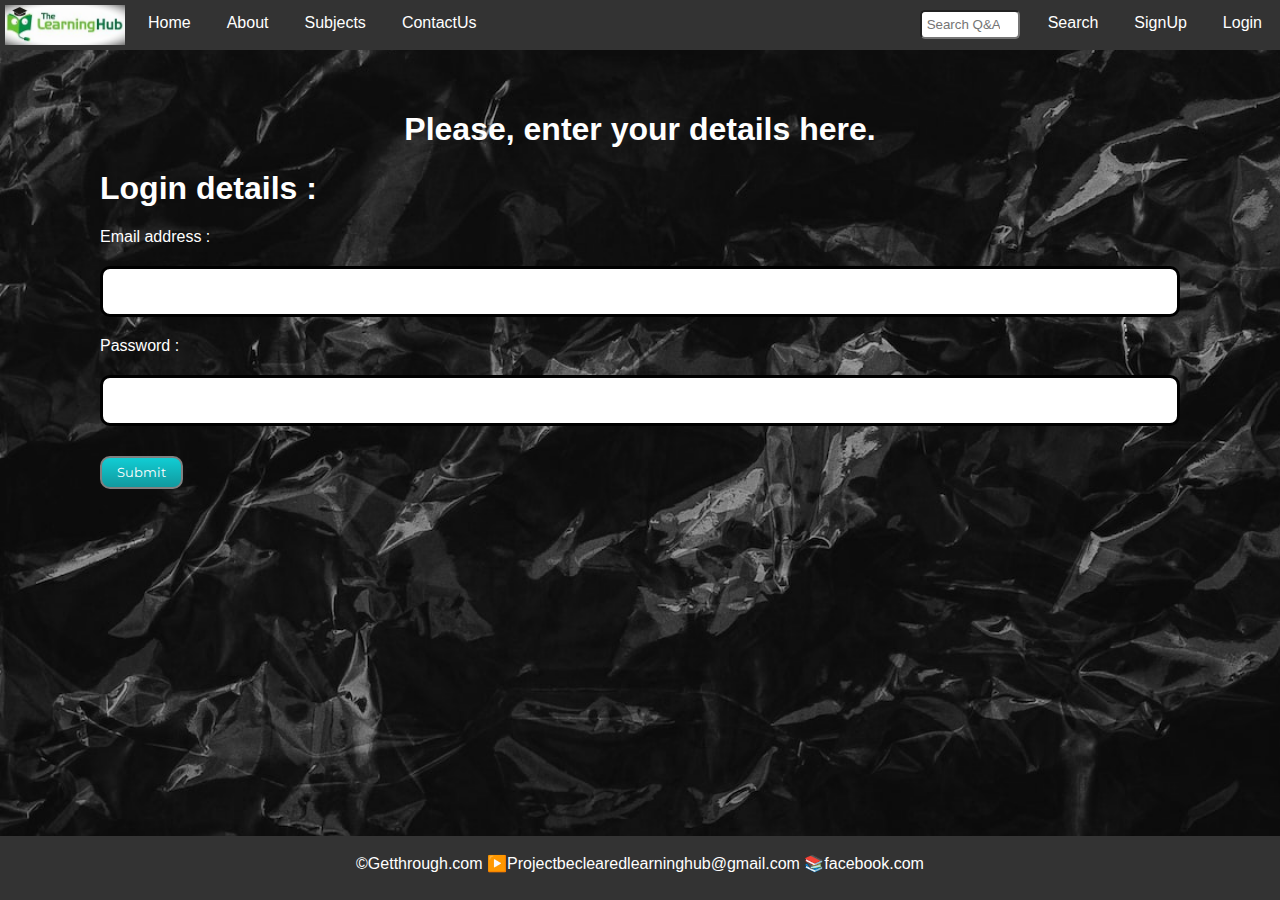
<file: login.html>
<!doctype html>
<html lang="en">

<head>
    <meta charset="utf-8">
    <meta name="viewport" content="width=device-width, initial-scale=1">
    <meta name="description" content="Free study tutorials avaliable online">
    <meta name="keywords" content="HTML, CSS, JavaScript">
    <meta name="author" content="creators: Gogireddy Suprith Reddy, Adapa Goutham Prasad, Gochikonda Balulaxman, Sunarkani Rajendra Babu, Kulla Vamshi Krishna">
    <title>Learning Hub</title>
    <link rel="icon" href="images/favicon.ico">
    <link
        href="https://fonts.googleapis.com/css2?family=Merriweather&family=Montserrat&family=Sacramento&family=Ubuntu:wght@500&display=swap"
        rel="stylesheet">
    <link rel="stylesheet" href="css/navbar.css">
    <style>
        * {
            box-sizing: border-box;
        }

        body {
            font-family: "montserrat-bold", Arial;
            margin: 0;
            /* https://source.unsplash.com/1550x800/?notes */
            background-image: url('images/contactimage1.jpg');
            background-repeat: no-repeat;
            background-attachment: fixed;
            background-size: cover;
            color: white;
        }

        .container {
            padding: 40px 100px 0 100px;
        }

        .form-lable,
        .form-control {
            display: block;

        }

        .form-control:focus {
            border: 3px solid green;
            box-shadow: 2px 5px 8px 5px rgb(216, 210, 196);
        }

        .form-control {
            width: 100%;
            margin: 20px 0;
            padding: 15px;
            border: 3px solid black;
            border-radius: 10px;
        }

        footer {

            text-align: center;
            padding: 18px;
            background-color: #333;
            position: fixed;
            bottom: 0;
            left: 0;
            right: 0;
            overflow: auto;
        }

        .container button {
            /*float: right;*/
            margin: 10px 0;
            padding: 7px 15px;
            border: 2px solid grey;
            background-color: aqua;
            border-radius: 10px;
        }

        @media screen and (max-width: 700px) {
            .container {

                padding: 20px 20px 0 20px;
                margin-bottom: 50px;
            }

            .container button {
                padding: 5px 10px;
            }

            footer {
                position: static;

            }
        }
    </style>
</head>

<body>

    <nav>
        <!-- <span id="logo">LearningHub</span> -->
        <span id="logo"><img class="logoimg" src="images/logoimg.jpeg"
                alt="logo.jpeg"></span>
        <button id="logo-div-open" class="logoitems" onclick="changenav(1)" aria-label="navbars">
            <span class="logoitem"></span>
            <span class="logoitem"></span>
            <span class="logoitem"></span>
        </button>



        <button id="logo-div-close" class="logoitems" onclick="changenav(0)" aria-label="navbars">
            <span class="logoitem"></span>
            <span class="logoitem"></span>
            <span class="logoitem"></span>
        </button>

        <ul id="navdisplay">
            <li class="ali" style="padding: 5px; height: 50px;"><img src="images/logoimg.jpeg"
                    style="width:120px; height:40px; margin:0px; border-radius:0px;" alt="logo.jpeg"></li>
            <!-- <li class="ali"><a href="project1.php">LearningHub</a></li> -->
            <li class="ali"><a href="category.html">Home</a></li>
            <li class="ali"><a href="about.html">About</a></li>
            <li class="ali dropdown">
                <a href="#">Subjects</a>
                <div class="dropdown-content">
                    <a href="sub_category_transparent.html">B.tech I-I </a>
                    <a href="sub_category_transparent.html">B.tech I-II </a>
                    <a href="sub_category_transparent.html">B.tech II-I </a>
                    <a href="sub_category_transparent.html">B.tech II-II </a>
                    <a href="sub_category_transparent.html">B.tech ,.... etc,. </a>
                </div>
            </li>
            <li class="ali"><a href="contact.html">ContactUs</a></li>
            <div class="right">

                <li><input type="search" placeholder="Search Q&A..."></li>
                <li class="searchbutton"><a href="#">Search</a></li>
                <li><a href="signup.html">SignUp</a></li>
                <li><a href="login.html">Login</a></li>

            </div>
        </ul>
    </nav>

    
        <div class="container">
            <h1 style="text-align: center;">Please, enter your details here.</h1>
            <h1>Login details : </h1>
            <div>
                <label for="contact_email" class="form-label">Email address : </label>
                <input type="email" class="form-control" name="Email" id="contact_email" required>
            </div>
            <div>
                <label for="password" class="form-label">Password : </label>
                <input type="password" class="form-control" name="pass" id="password" required>
            </div>
            <button onclick="check()" class="btn">Submit</button>
        </div>
   
    <br>
    <footer>
        <!-- LearningHub -->
        <span>&#169;Getthrough.com</span>
        <span>▶️Projectbeclearedlearninghub@gmail.com</span>
        <span>📚facebook.com</span>
        <div style="font-size: 0.5rem; color: #333;">creators: Gogireddy Suprith Reddy, Adapa Goutham Prasad, Gochikonda Balulaxman, Sunarkani Rajendra Babu, Kulla Vamshi Krishna. </div>
    </footer>
    <script>
        function changenav(val) {
            if (val == 1) {
                document.getElementById("logo").style.display = "none";
                document.getElementById("logo-div-open").style.display = "none";
                document.getElementById("logo-div-close").style.display = "block";
                document.getElementById("logo-div-close").style.border = "2px solid rgb(209, 204, 204)";
                document.getElementById("navdisplay").style.display = "block";

            }
            if (val == 0) {
                document.getElementById("logo").style.display = "inline-block";
                document.getElementById("logo-div-close").style.display = "none";
                document.getElementById("logo-div-open").style.display = "block";
                document.getElementById("navdisplay").style.display = "none";
                // important for responsiveness of a website's header.
                window.location.reload();
            }
        }
        function check() {
            var email = document.getElementById("contact_email").value;
            var pass = document.getElementById("password").value;
            var actualemail = localStorage.getItem("email");
            var actualpass = localStorage.getItem("key");
            if ((actualemail == undefined) && (actualpass == undefined)) {
                alert("please signup for the website and login again.");
                window.location.assign("signup.html");
            }
            else if ((actualemail == email) && (actualpass == pass)) {
                alert("Login success, you can now access the syllabus.");
                window.location.assign("category.html");
            }
            else {
                alert("incorrect details, please enter correct details.");

            }
        }
    </script>
</body>

</html>
</file>
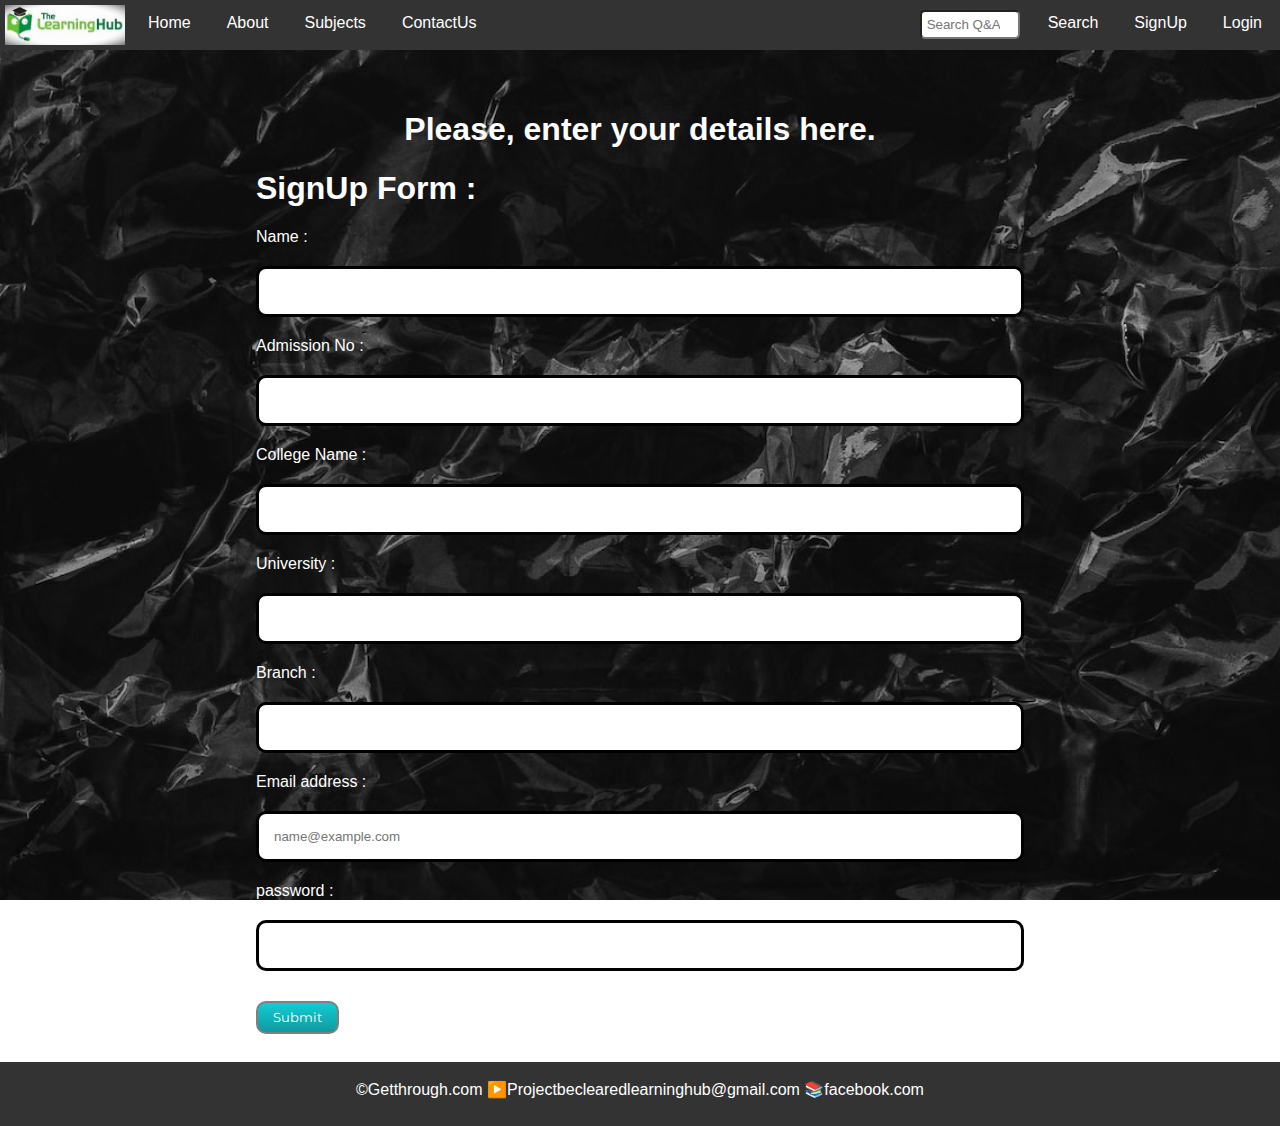
<file: signup.html>
<!doctype html>
<html lang="en">

<head>
    <meta charset="utf-8">
    <meta name="viewport" content="width=device-width, initial-scale=1">
    <meta name="description" content="Free study tutorials avaliable online">
    <meta name="keywords" content="HTML, CSS, JavaScript">
    <meta name="author"
        content="creators: Gogireddy Suprith Reddy, Adapa Goutham Prasad, Gochikonda Balulaxman, Sunarkani Rajendra Babu, Kulla Vamshi Krishna">
    <title>Learning Hub</title>
    <link rel="icon" href="images/favicon.ico">
    <link
        href="https://fonts.googleapis.com/css2?family=Merriweather&family=Montserrat&family=Sacramento&family=Ubuntu:wght@500&display=swap"
        rel="stylesheet">
    <link rel="stylesheet" href="css/navbar.css">
    <style>
        * {
            box-sizing: border-box;
        }

        body {
            font-family: "montserrat-bold", Arial;
            margin: 0;
            /* https://source.unsplash.com/1550x800/?notes */
            background-image: url('images/contactimage1.jpg');
            background-repeat: no-repeat;
            background-attachment: fixed;
            background-size: cover;
            color: white;
        }

        .container {
            padding: 40px 20% 0 20%;
        }

        .form-lable,
        .form-control {
            display: block;

        }

        .form-control:focus {
            border: 3px solid green;
            box-shadow: 2px 5px 8px 5px rgb(216, 210, 196);
        }

        .form-control {
            width: 100%;
            margin: 20px 0;
            padding: 15px;
            border: 3px solid black;
            border-radius: 10px;
        }

        footer {

            text-align: center;
            padding: 18px;
            background-color: #333;
            overflow: auto;
        }

        .container button {
            /*float: right;*/
            margin: 10px 0;
            padding: 7px 15px;
            border: 2px solid grey;
            background-color: aqua;
            border-radius: 10px;
        }

        @media screen and (max-width: 700px) {
            .container {

                padding: 20px 20px 0 20px;
                margin-bottom: 50px;
            }

            .container button {
                padding: 5px 10px;
            }

            footer {
                position: static;

            }
        }
    </style>
</head>

<body>

    <nav>
        <!-- <span id="logo">LearningHub</span> -->
        <span id="logo"><img class="logoimg" src="images/logoimg.jpeg" alt="logo.jpeg"></span>
        <button id="logo-div-open" class="logoitems" onclick="changenav('1')" aria-label="navbars">
            <span class="logoitem"></span>
            <span class="logoitem"></span>
            <span class="logoitem"></span>
        </button>



        <button id="logo-div-close" class="logoitems" onclick="changenav('0')" aria-label="navbars">
            <span class="logoitem"></span>
            <span class="logoitem"></span>
            <span class="logoitem"></span>
        </button>

        <ul id="navdisplay">
            <li class="ali" style="padding: 5px; height: 50px;"><img src="images/logoimg.jpeg"
                    style="width:120px; height:40px; margin:0px; border-radius:0px;" alt="logo.jpeg"></li>
            <!-- <li class="ali"><a href="project1.php">LearningHub</a></li> -->
            <li class="ali"><a href="category.html">Home</a></li>
            <li class="ali"><a href="about.html">About</a></li>
            <li class="ali dropdown">
                <a href="#">Subjects</a>
                <div class="dropdown-content">
                    <a href="sub_category_transparent.html">B.tech I-I </a>
                    <a href="sub_category_transparent.html">B.tech I-II </a>
                    <a href="sub_category_transparent.html">B.tech II-I </a>
                    <a href="sub_category_transparent.html">B.tech II-II </a>
                    <a href="sub_category_transparent.html">B.tech ,.... etc,. </a>
                </div>
            </li>
            <li class="ali"><a href="contact.html">ContactUs</a></li>
            <div class="right">

                <li><input type="search" placeholder="Search Q&A..."></li>
                <li class="searchbutton"><a href="#">Search</a></li>
                <li><a href="signup.html">SignUp</a></li>
                <li><a href="login.html">Login</a></li>

            </div>
        </ul>
    </nav>

    <form>
        <div class="container">
            <h1 style="text-align: center;">Please, enter your details here.</h1>
            <h1 class="text-center">SignUp Form : </h1>
            <input style="display:none;" type="text" class="form-control" name="date" id="datatime" />
            <div class="mb-3">
                <label for="contactname" class="form-label">Name :</label>
                <input type="text" class="form-control" name="name" id="contactname" maxlength="40"
                    onfocusout="window.localStorage.setItem('name', value);" required>
            </div>
            <div class="mb-3">
                <label for="add" class="form-label">Admission No :</label>
                <input type="text" class="form-control" name="addno" id="add" maxlength="20"
                    onfocusout="localStorage.setItem('addno', value);" required>
            </div>
            <div class="mb-3">
                <label for="college" class="form-label">College Name :</label>
                <input type="text" class="form-control" name="college" id="college" maxlength="100"
                    onfocusout="window.localStorage.setItem('college', value);" required>
            </div>
            <div class="mb-3">
                <label for="uni" class="form-label">University :</label>
                <input type="text" class="form-control" name="university" id="uni" maxlength="60"
                    onfocusout="window.localStorage.setItem('university', value);" required>
            </div>
            <div class="mb-3">
                <label for="branch" class="form-label">Branch :</label>
                <input type="text" class="form-control" name="branch" id="branch" maxlength="100"
                    onfocusout="window.localStorage.setItem('branch', value);" required>
            </div>
            <div class="mb-3">
                <label for="contact_email" class="form-label">Email address :</label>
                <input type="email" class="form-control" name="email" id="contact_email" maxlength="80" placeholder="name@example.com"
                    onfocusout="localStorage.setItem('email', value);" required>
            </div>
            <div class="mb-3">
                <label for="text_area" class="form-label" >password : </label>
                <input type="password" class="form-control" name="password" maxlength="20" id="text_area"
                    onfocusout="localStorage.setItem('key', value);" required>
            </div>
            <button type="submit" onclick="checkdata()" id="sub" class="btn">Submit</button>
        </div>
    </form>
    <br>
    <footer>
        <span>&#169;Getthrough.com</span>
        <span>▶️Projectbeclearedlearninghub@gmail.com</span>
        <span>📚facebook.com</span>
        <div style="font-size: 0.5rem; color: #333;">creators: Gogireddy Suprith Reddy, Adapa Goutham Prasad, Gochikonda
            Balulaxman, Sunarkani Rajendra Babu, Kulla Vamshi Krishna. </div>
    </footer>
    <script>
        const datatime = new Date();
        //alert(datatime);
        document.querySelector("#datatime").value = datatime.toUTCString();
        //below statement is not working for forms input element.
        //document.getElementById("dataTime").value = datatime;
        function changenav(val) {
            if (val == 1) {
                document.getElementById("logo").style.display = "none";
                document.getElementById("logo-div-open").style.display = "none";
                document.getElementById("logo-div-close").style.display = "block";
                document.getElementById("logo-div-close").style.border = "1px solid rgb(209, 204, 204)";
                document.getElementById("navdisplay").style.display = "block";

            }
            if (val == 0) {
                document.getElementById("logo").style.display = "inline-block";
                document.getElementById("logo-div-close").style.display = "none";
                document.getElementById("logo-div-open").style.display = "block";
                document.getElementById("navdisplay").style.display = "none";
                // important for responsiveness of a website's header.
                window.location.reload();
            }
        }
        //<!-- google form info  -->
        function checkdata() {
            if (localStorage.getItem("name") && localStorage.getItem("addno") && localStorage.getItem("email") && localStorage.getItem("key") && localStorage.getItem("college")) {
                let form = document.querySelector("form");
            form.addEventListener('submit', (e) => {
            e.preventDefault();
            document.querySelector("#sub").disabled = true;
            document.querySelector("#sub").innerHTML = "submitting...";
            let data = new FormData(form);
            fetch('https://script.google.com/macros/s/AKfycbzWJhEMSozasTWmOGaBO1l9ZI7Cvl6OrMKLLzk1OwTR6a8uKdXomIBc3s2d5Pju4ZaI/exec', {
                 method: "POST",
                 body: data 
            })
            .then(res => res.text())
            .then(data => 
            {
                document.querySelector("#sub").innerHTML = "success";
                alert('Registered/{already} sucessfully.Please Login now.');
                window.location.assign("login.html");
            });
        })
                //window.location.reload();
            }
            else {
                alert('Please, Fill all the required feilds.');
            }
        }
    </script>
    
</body>

</html>
</file>
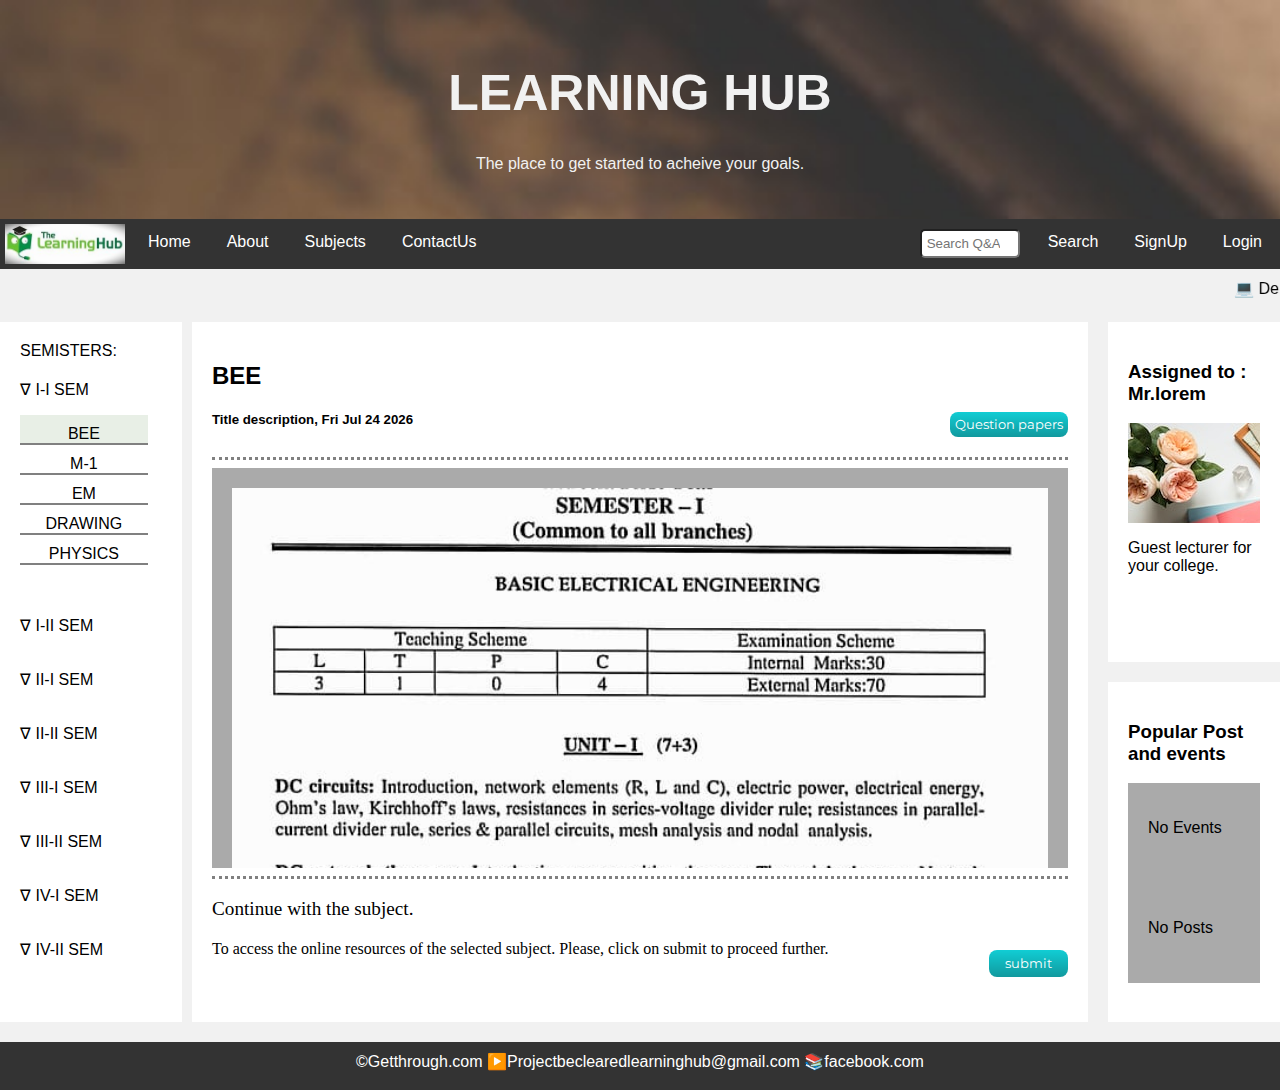
<file: sub_category_transparent.html>
<!DOCTYPE html>
<html>

<head>
    <meta charset="UTF-8">
    <meta name="viewport" content="width=device-width, initial-scale=1.0">
    <meta name="description" content="Free study tutorials avaliable online">
    <meta name="keywords" content="HTML, CSS, JavaScript">
    <meta name="author" content="creators: Gogireddy Suprith Reddy, Adapa Goutham Prasad, Gochikonda Balulaxman, Sunarkani Rajendra Babu, Kulla Vamshi Krishna">
    <title>Learning Hub</title>
    <link rel="icon" href="images/favicon.ico">
    <link
        href="https://fonts.googleapis.com/css2?family=Merriweather&family=Montserrat&family=Sacramento&family=Ubuntu:wght@500&display=swap"
        rel="stylesheet">
    <link rel="stylesheet" href="css/navbar.css">
    <style>
        body {
            font-family: "montserrat-bold", Arial;
            padding: 0;
            margin: 0;
            background: #f1f1f1;

        }

        /* Header/Blog Title */
        .header {
            padding: 30px 10px;
            text-align: center;
            background: rgb(41, 230, 230);
            color: #f1f1f1;
            /* https://source.unsplash.com/1550x300/?notes  */
            background-image: url('images/learningbgimage.jpg');
            background-repeat: no-repeat;
            background-attachment: fixed;
            background-size: cover;
        }

        .header h1 {
            font-size: 50px;
        }

        /* Style the top navigation bar */
        .topnav {
            overflow: hidden;
            background-color: #333;
        }

        /* Create three unequal columns that floats next to each other */
        /* Left column */
        .leftcolumn {
            float: left;
            width: 15%;
            background-color: #f1f1f1;
            padding-right: 10px;
        }

        .leftcolumn .sub-close {
            display: none;
            float: right;
            width: 10%;
            transform: rotate(180deg);
            cursor: pointer;
        }

        #subject-open,
        #subject-close {
            display: none;
        }

        .leftcolumn .card {
            height: 700px;
        }

        .leftcolumn .card>div:nth-child(3) {
            padding-bottom: 20px;
        }

        /* middle column */
        .middlecolumn {
            float: left;
            width: 70%;
        }

        .middlecolumn .card {
            height: 700px;
        }

        /* Right column */
        .rightcolumn {
            float: left;
            width: 15%;
            background-color: #f1f1f1;
            padding-left: 20px;
        }

        .rightcolumn .card {
            height: 340px;
        }

        /* Fake image */
        .fakeimg {
            background-color: #aaa;
            width: 100%;
            padding: 20px;

        }

        /* Add a card effect for articles */
        .card {
            background-color: white;
            padding: 20px;
            margin-top: 20px;
        }

        /* unvisited link */
        a[href="#getimage"]:link {
            color: black;
            text-decoration: none;
        }

        /* visited link */
        a[href="#getimage"]:visited {
            color: black;
        }

        /* selected link */
        a[href="#getimage"]:active {
            background-color: skyblue;
        }

        /* submit button style */
        /* .card button {
            background-color: #81D4FA;
            color: rgba(68, 37, 240, 0.719);
            border-radius: 50px;
            border: 1px solid #333;
            margin-top: 10px;
            font-weight: bold;
        }

        .card button:hover {
            background-color: rgb(223, 83, 48);
            font-size: 0.8rem;
            border: 2px solid grey;
        } */

        .btn {
            background: #11cdd4;
            background-image: -webkit-linear-gradient(top, #11cdd4, #11999e);
            background-image: -moz-linear-gradient(top, #11cdd4, #11999e);
            background-image: -ms-linear-gradient(top, #11cdd4, #11999e);
            background-image: -o-linear-gradient(top, #11cdd4, #11999e);
            background-image: linear-gradient(to bottom, #11cdd4, #11999e);
            -webkit-border-radius: 8;
            -moz-border-radius: 8;
            border-radius: 8px;
            font-family: 'Montserrat', sans-serif;
            color: #ffffff;
            font-size: 0.8rem;
            border: 0;
            margin-top: 10px;
            text-decoration: none;
        }

        .btn:hover {
            background:  #30e3cb;
            background-image: -webkit-linear-gradient(top,  #30e3cb,  #2bc4ad);
            background-image: -moz-linear-gradient(top,  #30e3cb,  #2bc4ad);
            background-image: -ms-linear-gradient(top,  #30e3cb,  #2bc4ad);
            background-image: -o-linear-gradient(top,  #30e3cb,  #2bc4ad);
            background-image: linear-gradient(to bottom,  #30e3cb,  #2bc4ad);
            text-decoration: none;
            }

        .card button a {
            text-decoration: none;
            padding: 5px 10px;
            color: white;
        }

        /* question paper buttons  */
        #spaperbutton, #qpaperbutton {
            margin-top: 0;
            padding: 5px 5px;
            float: right;
        }

        /* syllabus image */
        img {
            width: 100%;
        }

        /* style semisters */
        .side {
            padding-bottom: 35px;
            font-size: 16px;
            cursor: pointer;
        }

        .side:hover {
            font-size: 1.05rem;
        }


        .sideinfo {
            display: none;
            width: 90%;
        }

        .sideinfo ul {
            list-style-type: none;
            padding: 0;
            text-align: center;
        }

        .sideinfo ul li {
            padding-top: 10px;
            border-bottom: 2px solid grey;
            cursor: pointer;
        }

        .sideinfo ul li:hover {
            background-color: rgba(4, 243, 203, 0.3);
            border-bottom: 4px solid rgba(7, 170, 245, 0.3);
        }

        .active {
            background-color: rgba(180, 202, 171, 0.3);
        }

        /* Clear floats after the columns */
        .row::after {
            content: "";
            display: table;
            clear: both;
        }

        /* Footer */
        .footer {
            font-size: 1rem;
            padding: 10px 20px;
            text-align: center;
            color: white;
            background: #333;
            margin-top: 20px;
            overflow: auto;
        }

        /* Responsive layout - when the screen is less than 1000px wide, make the two columns stack on top of each other instead of next to each other */
        @media screen and (max-width: 1000px) {
            .rightcolumn {
                width: 100%;
                padding: 0;
            }

            .rightcolumn .card {
                height: auto;
            }

            .leftcolumn {
                width: 25%;
            }

            #card-display {
                display: block;
            }

            .middlecolumn .fakeimg {
                width: 120%;
            }

            #subject-open,
            #subject-close {
                display: none;
            }

            .middlecolumn {
                width: 75%;
            }
        }

        /* Responsive layout - when the screen is less than 550px wide, make the navigation links stack on top of each other instead of next to each other */
        @media screen and (max-width: 600px) {

            .leftcolumn {
                float: none;
                width: 100%;
                padding: 0;
            }

            #card-display {
                display: none;
            }

            .middlecolumn .fakeimg {
                width: 150%;
            }

            .leftcolumn .card {
                height: auto;
            }

            #subject-open,
            #subject-close {
                background-color: #333;
                padding: 10px 10px;
                cursor: pointer;
                color: white;
                margin-bottom: 30px;
            }

            #subject-open {
                display: block;
            }

            .leftcolumn .card>div:nth-child(3) {
                display: none;
            }

            .leftcolumn .span-card-display {
                float: right;
                padding: 0 20px;
            }

            /* .side {
                /*adjust to 0.8rem; and on hover to 0.85rem*/
            /* font-size: 0.7rem; 
            } */

            .middlecolumn {
                float: none;
                width: 100%;
            }

            .footer span {
                font-size: 1rem;
            }

            .side:hover {
                font-size: 1.2rem;
            }
        }
    </style>

</head>

<!-- set localstorage to first subject on load of the document. -->

<body onload="setStorage()">

    <div class="header">
        <h1>LEARNING HUB</h1>
        <p>The place to get started to acheive your goals.</p>
    </div>
    <!-- responsive navbar -->
    <nav>
        <!-- <span id="logo">LearningHub</span> -->
        <span id="logo"><img class="logoimg" src="images/logoimg.jpeg" alt="logo.jpeg"></span>
        <button id="logo-div-open" class="logoitems" onclick="changenav(1)" aria-label="navbars">
            <span class="logoitem"></span>
            <span class="logoitem"></span>
            <span class="logoitem"></span>
        </button>



        <button id="logo-div-close" class="logoitems" onclick="changenav(0)" aria-label="navbars">
            <span class="logoitem"></span>
            <span class="logoitem"></span>
            <span class="logoitem"></span>
        </button>

        <ul id="navdisplay">
            <li class="ali" style="padding: 5px; height: 50px;"><img src="images/logoimg.jpeg"
                    style="width:120px; height:40px; margin:0px; border-radius:0px;" alt="logo.jpeg"></li>
            <!-- <li class="ali"><a href="project1.php">LearningHub</a></li> -->
            <li class="ali"><a href="category.html">Home</a></li>
            <li class="ali"><a href="about.html">About</a></li>
            <li class="ali dropdown">
                <a href="#">Subjects</a>
                <div class="dropdown-content">
                    <a href="#">B.tech I-I </a>
                    <a href="#">B.tech I-II </a>
                    <a href="#">B.tech II-I </a>
                    <a href="#">B.tech II-II </a>
                    <a href="#">B.tech ,.... etc,. </a>
                </div>
            </li>
            <li class="ali"><a href="contact.html">ContactUs</a></li>
            <div class="right">

                <li><input type="search" placeholder="Search Q&A..."></li>
                <li class="searchbutton"><a href="#">Search</a></li>
                <li><a href="signup.html">SignUp</a></li>
                <li><a href="login.html">Login</a></li>

            </div>
        </ul>
    </nav>
    <!-- horizontal news, scrolling latest information -->
    <div style="padding-top:10px;">
        <marquee>💻 Department of computer science and engineering. Newly avaliable subject content, at your
            fingertips.🌟🌟🌟 Learn according to the displayed syllabus sheets from your university.</marquee>
    </div>
    <!-- layouts  -->
    <div class="row">
        <div class="leftcolumn">
            <div class="card">
                <div id="subject-open" onclick="block_subject(1)">SEMISTERS: <span
                        class="span-card-display">&#x23EC;</span></div>
                <div id="subject-close" onclick="block_subject(0)">SEMISTERS: <span
                        class="span-card-display">&#x23EB;</span></div>
                <div>SEMISTERS: </div>
                <div id="card-display">

                    <span class="sub-close" onclick="block_sub_subject('0')">&or;</span>
                    <div class="side" onclick="sel1('0')"><span class="sub-open">&#8711</span> I-I SEM
                        <div class="sideinfo" style="display: inline-block;">
                            <ul>
                                <a href="#getimage">
                                    <li class="active" title="Basic Electrical Engineering" onclick="subject(this,'0')">BEE</li>
                                </a>
                                <a href="#getimage">
                                    <li title="Mathematics-1" onclick="subject(this,'1')">M-1</li>
                                </a>
                                <a href="#getimage">
                                    <li title="Engineering Mechanical" onclick="subject(this,'2')">EM</li>
                                </a>
                                <a href="#getimage">
                                    <li title="Engineering Graphics and Design" onclick="subject(this,'3')">DRAWING</li>
                                </a>
                                <a href="#getimage">
                                    <li title="Physics" onclick="subject(this,'4')">PHYSICS</li>
                                </a>
                            </ul>
                        </div>
                    </div>

                    <span class="sub-close" onclick="block_sub_subject('1')">&or;</span>
                    <div class="side" onclick="sel1('1')">
                        <div><span class="sub-open">&#8711</span> I-II SEM</div>
                        <div class="sideinfo">
                            <ul>
                                <a href="#getimage">
                                    <li title="Mathematics-2" onclick="subject(this,'5')">M-2</li>
                                </a>
                                <a href="#getimage">
                                    <li title="English" onclick="subject(this,'6')">ENGLISH</li>
                                </a>
                                <a href="#getimage">
                                    <li title="Chemistry" onclick="subject(this,'7')">CHEMISTRY</li>
                                </a>
                                <a href="#getimage">
                                    <li title="C programming language" onclick="subject(this,'8')">C</li>
                                </a>
                            </ul>
                        </div>
                    </div>

                    <span class="sub-close" onclick="block_sub_subject('2')">&nabla;</span>
                    <div class="side" onclick="sel1('2')">
                        <div><span class="sub-open">&#8711</span> II-I SEM</div>
                        <div class="sideinfo">
                            <ul>
                                <a href="#getimage">
                                    <li title="Data Structures and Algorithms" onclick="subject(this,'9')">DSA</li>
                                </a>
                                <a href="#getimage">
                                    <li title="Analog Electronics" onclick="subject(this,'10')">AE</li>
                                </a>
                                <a href="#getimage">
                                    <li title="Environmental Science and Engineering" onclick="subject(this,'11')">ES</li>
                                </a>
                                <a href="#getimage">
                                    <li title="Computer Architecture and Organaisation" onclick="subject(this,'12')">CAO</li>
                                </a>
                                <a href="#getimage">
                                    <li title="Mathematics-3" onclick="subject(this,'13')">M-3</li>
                                </a>
                            </ul>
                        </div>
                    </div>

                    <span class="sub-close" onclick="block_sub_subject('3')">&nabla;</span>
                    <div class="side" onclick="sel1('3')">
                        <div><span class="sub-open">&#8711</span> II-II SEM</div>
                        <div class="sideinfo">
                            <ul>
                                <a href="#getimage">
                                    <li title="Constitution of India" onclick="subject(this,'14')">CI</li>
                                </a>
                                <a href="#getimage">
                                    <li title="Digital Electronics" onclick="subject(this,'15')">DE</li>
                                </a>
                                <a href="#getimage">
                                    <li title="Mathematics-4" onclick="subject(this,'16')">MFCS</li>
                                </a>
                                <a href="#getimage">
                                    <li title="Design and Analysis of Algorithms" onclick="subject(this,'17')">DAA</li>
                                </a>
                                <a href="#getimage">
                                    <li title="Operating Systems" onclick="subject(this,'18')">OS</li>
                                </a>
                                <a href="#getimage">
                                    <li title="Java Programming Language" onclick="subject(this,'19')">JAVA</li>
                                </a>
                            </ul>
                        </div>
                    </div>

                    <button class="sub-close" style="padding:0;margin:0;border:none;background-color:white;color:red;"
                        onclick="block_sub_subject('4')">&nabla;</button>
                    <div class="side" onclick="sel1('4')">
                        <div><span class="sub-open">&#8711</span> III-I SEM</div>
                        <div class="sideinfo">
                            <ul>
                                <a href="#getimage">
                                    <li title="Database Management Systems" onclick="subject(this,'20')">DBMS</li>
                                </a>
                                <a href="#getimage">
                                    <li title="Theory of Computation" onclick="subject(this,'21')">TOC</li>
                                </a>
                                <a href="#getimage">
                                    <li title="Web Programming" onclick="subject(this,'22')">WEB</li>
                                </a>
                                <a href="#getimage">
                                    <li title="Dot Net" onclick="subject(this,'23')">DOTNET</li>
                                </a>
                                <a href="#getimage">
                                    <li title="Principles of Signals and Systems" onclick="subject(this,'24')">PSS</li>
                                </a>
                                <a href="#getimage">
                                    <li title="Managerial Economics and Accountancy" onclick="subject(this,'25')">MEA</li>
                                </a>
                            </ul>
                        </div>
                    </div>

                    <span class="sub-close" onclick="block_sub_subject('5')">&nabla;</span>
                    <div class="side" onclick="sel1('5')"><span class="sub-open">&#8711</span> III-II SEM
                        <div class="sideinfo">
                            <ul>
                                <a href="#getimage">
                                    <li title="Compiler Design" onclick="subject(this,'26')">CD</li>
                                </a>
                                <a href="#getimage">
                                    <li title="Computer Networks" onclick="subject(this,'27')">CN</li>
                                </a>
                                <a href="#getimage">
                                    <li title="Software Engineering" onclick="subject(this,'28')">SE</li>
                                </a>
                                <a href="#getimage">
                                    <li title="Artificial Intelligence" onclick="subject(this,'29')">AI</li>
                                </a>
                                <a href="#getimage">
                                    <li title="Mobile Application Development" onclick="subject(this,'30')">MAD</li>
                                </a>
                                <a href="#getimage">
                                    <li title="Microprocessor and Interfacing" onclick="subject(this,'31')">MPI</li>
                                </a>
                            </ul>
                        </div>
                    </div>

                    <span class="sub-close" onclick="block_sub_subject('6')">&nabla;</span>
                    <div class="side" onclick="sel1('6')">
                        <div><span class="sub-open">&#8711</span> IV-I SEM</div>
                        <div class="sideinfo">
                            <ul>
                                <a href="#getimage">
                                    <li title="Cryptography and Network Security" onclick="subject(this,'32')">CNS</li>
                                </a>
                                <a href="#getimage">
                                    <li title="Machine Learning" onclick="subject(this,'33')">ML</li>
                                </a>
                                <a href="#getimage">
                                    <li title="Python Programming Language" onclick="subject(this,'34')">PYTHON</li>
                                </a>
                                <a href="#getimage">
                                    <li title="Object Oriented Analysis and Design" onclick="subject(this,'35')">OOAD</li>
                                </a>
                                <a href="#getimage">
                                    <li title="Cloud Computing" onclick="subject(this,'36')">CC</li>
                                </a>
                            </ul>
                        </div>
                    </div>

                    <span class="sub-close" onclick="block_sub_subject('7')">&nabla;</span>
                    <div class="side" onclick="sel1('7')">
                        <div><span class="sub-open">&#8711</span> IV-II SEM</div>
                        <div class="sideinfo">
                            <ul>
                                <a href="#getimage">
                                    <li title="Pattern Recognition" onclick="subject(this,'37')">PR</li>
                                </a>
                                <a href="#getimage">
                                    <li title="Image Processing" onclick="subject(this,'38')">IM</li>
                                </a>
                                <a href="#getimage">
                                    <li title="Data Science" onclick="subject(this,'39')">DS</li>
                                </a>
                                <a href="#getimage">
                                    <li title="Internet Of Things" onclick="subject(this,'40')">IOT</li>
                                </a>
                                <a href="#getimage">
                                    <li title="National Service Scheme" onclick="subject(this,'41')">NSS</li>
                                </a>
                            </ul>

                        </div>
                    </div>

                </div>
            </div>
        </div>
        <div class="middlecolumn" id="getimage">
            <div class="card">
                <h2 class="subjectname" onclick="subject_change()">BEE</h2>
                <h5 style="padding-bottom: 8px;">Title description, <span id="datevalue"></span><button id="qpaperbutton" class="btn" onclick="Q_paper()">Question papers</button><button id="spaperbutton" class="btn" style="display:none;" onclick="subject_change()">Syllabus copy</button></h5>
                <hr>
                <div style="height:400px; overflow: auto;"><img class="fakeimg" src="images/syllabus/BEEIMAGE.jpg" width="100%"
                        alt="Oops!!,.. Image is Missing"></div>
                <hr>
                <p style="font-family:'montserrat-black';font-size: 1.2rem; font-weight: 600px;">Continue with the
                    subject.</p>
                <p style="font-family:'montserrat-black'; font-weight: 600px;">To access the online resources of the
                    selected subject. Please, click on submit to proceed
                    further.<!-- Need to check once. onclick --><button class="btn" style="float:right;"
                        onclick="document.location(playlist.html)"><a href="playlist.html" style="display: block;"
                            target="_self">submit</a></button></p>
            </div>
            <!--remove these card-->
            <!-- <div class="card"> 
                <h2>TITLE HEADING</h2>
                <h5>Title description, Sep 2, 2017</h5>
                <div class="fakeimg" style="height:200px;">Image</div>
                <p>Some text..</p>
                <p>Sunt in culpa qui officia deserunt mollit anim id est laborum consectetur adipiscing elit, sed do
                    eiusmod tempor incididunt ut labore et dolore magna aliqua. Ut enim ad minim veniam, quis nostrud
                    exercitation ullamco.</p>
            </div>-->
        </div>
        <div class="rightcolumn">
            <div class="card">
                <h3>Assigned to : Mr.lorem</h3>
                <div style="height:100px; overflow:hidden">
                    <picture>
                        <!-- min-width srcset="https://source.unsplash.com/400x200/?notes" 
                        min-width srcset="https://source.unsplash.com/1000x200/?notes"
                        min-width src="https://source.unsplash.com/600x200/?notes" -->
                        <source media="(min-width: 1000px)" srcset="images/max200.jpg">
                        <source media="(min-width: 600px)" srcset="images/max1000.jpg">
                        <img src="images/max600.jpg" alt="imageassign" style="width:auto;">
                    </picture>
                    <!-- <img class="fakeimg" style="padding: 0;"
                        src="https://source.unsplash.com/1550x400/?notes" width="100%" height="100px" alt="image"> -->
                </div>
                <p>Guest lecturer for your college.</p>
            </div>
            <div class="card">
                <h3>Popular Post and events</h3>
                <div class="fakeimg" style="height:100px;">
                    <p>No Events</p>
                </div>
                <div class="fakeimg" style="height:100px;">
                    <p>No Posts</p>
                </div>

            </div>
            <!-- <div class="card"> 
                <h3>Follow Me</h3>
                <p>Some text..</p>
            </div>-->
        </div>
    </div>

    <div class="footer">
        <span>&#169;Getthrough.com</span>
        <span >▶️Projectbeclearedlearninghub@gmail.com</span>
        <span>📚facebook.com</span>
        <div style="font-size: 0.5rem; color: #333;">creators: Gogireddy Suprith Reddy, Adapa Goutham Prasad, Gochikonda
            Balulaxman, Sunarkani Rajendra Babu, Kulla Vamshi Krishna. </div>
    </div>
    <script>

        function sel1(k) {
            //let l=localStorage.getItem('course');
            //if(l==null||l=="null")
            {
                var x = document.getElementsByClassName("sideinfo");
                var y = document.getElementsByClassName("sub-open");
                var z = document.getElementsByClassName("sub-close");

                for (var i = 0; i < x.length; i++) {
                    if (i == k) {
                        x[i].style.display = "inline-block";
                        y[i].style.display = "none";
                        z[i].style.display = "inline-block";
                    }
                    else {
                        x[i].style.display = "none";
                        y[i].style.display = "inline";
                        z[i].style.display = "none";
                    }
                }
            }
        }
    </script>

    <script>

        //present date value.
        const d = new Date();
        document.getElementById("datevalue").innerHTML = d.toDateString();

        //function for syllabus copy dispaly.
        function subject(obj, k) {
            var sub, k, x, y;
            sub = obj.innerHTML;
            localStorage.setItem('subject', sub);
            localStorage.setItem('subjectcode', k);
            x = document.getElementsByClassName("fakeimg");
            y = document.getElementsByClassName("subjectname");
            //https://source.unsplash.com/450x400/?notes
            x[0].src = "images/syllabus/" + sub + "IMAGE.jpg";
            y[0].innerHTML = localStorage.getItem('subject');

        }
        
        //function to change the subject after visiting question papers
        function subject_change() {
            var  sub, x, y;
            sub  = localStorage.getItem('subject');
            x = document.getElementsByClassName("fakeimg");
            x[0].src = "images/syllabus/" + sub + "IMAGE.jpg";
            document.getElementById("spaperbutton").style.display = "none";
            document.getElementById("qpaperbutton").style.display = "block";
        }

        //function for question paper display.
        function Q_paper(){
            let x, sub; 
            sub = localStorage.getItem('subject');
            if(sub !== undefined){
            x = document.getElementsByClassName("fakeimg");
            x[0].src = "images/syllabus/qpapers/"+ sub + "paper.jpg";
            document.getElementById("qpaperbutton").style.display = "none";
            document.getElementById("spaperbutton").style.display = "block";
            }
            else{
                window.location.reload();
            }
        }

        //document.getElementById("navdisplay").style.display = "block";
        function changenav(val) {
            if (val == 1) {
                document.getElementById("logo").style.display = "none";
                document.getElementById("logo-div-open").style.display = "none";
                document.getElementById("logo-div-close").style.display = "block";
                document.getElementById("logo-div-close").style.border = "2px solid rgb(209, 204, 204)";
                document.getElementById("navdisplay").style.display = "block";

            }
            if (val == 0) {
                document.getElementById("logo").style.display = "inline-block";
                document.getElementById("logo-div-close").style.display = "none";
                document.getElementById("logo-div-open").style.display = "block";
                document.getElementById("navdisplay").style.display = "none";
                // important for responsiveness of a website's header.
                window.location.reload();
            }


            //document.getElementsByClassName("logoitems").display = none;

        }

        function changenav2() {


            //document.getElementsByClassName("logoitems").display = none;

            //can be removed as only for testing responsiveness in large devices.

        }

        function setStorage() {
            localStorage.setItem('subject', 'BEE');
            localStorage.setItem('subjectcode', 0);
        }

        function block_subject(val) {
            if (val == 1) {
                document.getElementById("card-display").style.display = "block";
                document.getElementById("subject-open").style.display = "none";
                document.getElementById("subject-close").style.display = "block";
            }
            if (val == 0) {
                document.getElementById("card-display").style.display = "none";
                document.getElementById("subject-open").style.display = "block";
                document.getElementById("subject-close").style.display = "none";
            }

        }

        function block_sub_subject(val) {

            var x = document.getElementsByClassName("sideinfo");
            var y = document.getElementsByClassName("sub-open");
            var z = document.getElementsByClassName("sub-close");
            x[val].style.display = "none";
            y[val].style.display = "inline";
            z[val].style.display = "none";

        }

        // function block_subject_dbclick() {
        //     document.getElementById("card-display").style.display = "none";
        // }

        function myCourse() {
            //delete localStorage.course;
            alert(`choose one of the following course's`);
        }
    </script>
</body>

</html>
</file>
<file: css/indexstyles.css>
body {
  /* background-color: rgb(164, 187, 209);*/
  background-color: #B4E4FF;
  text-align: center;
  color: #40514E;
  /*font-family: verdana, sans-serif;*/
  font-family: 'Merriweather', serif;

}

h1 {
  margin-top: 50px;
  margin-bottom: 0;
  /*line-height: 2; adjust the top and bottom spacing of an elements. */
  font-family: 'Sacramento', cursive;
  color: #66BFBF;
  font-size: 500%;
  /* 100% = 16px(text-size) or 1em = 16px  */
}

.websitecolor {
  color: #66BFBF;
}

h2 {
  font-family: 'Montserrat', sans-serif;
  font-size: 2.5rem;
  color: #f70f0f;
  /*font-weight: normal; */
}

h3 {
  font-family: 'Montserrat', sans-serif;
  color: #9e2611;
}

.para {
  position: absolute;
  color: #f0b00e;
  text-align: left;
  line-height: 2;
  left: 10%;
}

a {
  text-decoration: none;
  color: #11999E;
}

a:hover {
  color: #EAF6F6;
  text-decoration: underline;
}

div.top-container {

  padding-top: 40px;
  position: relative;
}

.top-cloud {
  position: absolute;
  right: 300px;
  top: 40px;
}

.bottom-cloud {
  position: absolute;
  left: 150px;
  top: 40px;
}

.img {
  width: 50%;
  height: 100%;
}

hr {
  width: 5%;
  border: 8px dotted #32424236;
  border-bottom: none;
}
</file>
<file: preview_info/css/styles.css>
body {
    font-family: "montserrat";
    text-align: center;
}

h1, h2, h3, h4, h5, h6 {
    font-family: "Montserrat-bold";
    font-weight: 600;
}

p {
    color: #8f8f8f;
}

/* headings  */
.bigger-heading {
    font-family: 'Montserrat-Black', sans-serif;
    font-size: 3.5rem; /* bigger[first attraction because to make visual heirarchy for user. */
    line-height: 1.5;
    font-weight: 800;
}

.section-heading {
    font-size: 3rem;
    line-height: 1.5;
}

/* containers  */

.container-fluid {
    padding: 7% 15%;
}

/* button styles */

button a:link {
    color: white;
    text-decoration: none;
}

button a:visited {
    color: white;
    text-decoration: none;
}

/* coloured sections  */

.colored-section {
    background-color: #ff4c68;
    color:#fff;
}

.white-section {
    background-color: #fff;
}

/* navigation bar  */

.navbar {
    padding: 0 0 4.5rem;
}

.navbar-brand {
    font-family: "ubuntu";
    font-weight: bold;
    font-size: 2.5rem;
}

.nav-item {
    padding: 0 15px;
}

.nav-link {
    font-size: 1.2rem;
    font-family: "montserrat-light";
}

/* title section  */

#title .container-fluid {
    padding: 3% 15% 7%;
    text-align: left;
}

/* download-buttom  */

.download-button {
    margin: 5% 3% 5% 0;
}

/* title image  */

.title-image {
    /* position: relative;
    top: 120px; */
    /* width: 60%; */
    position: absolute;
    right: 25%;
    transform: rotate(25deg);
    border: 2px solid;
    border-radius: 25px;
    /* padding-left: 10px; */
    
}

/* features section  */

#features {
    position: relative;
}

.feature-box {
    padding: 5%;
}

.features-title {
    font-size: 1.5rem;
}

/* features icons  */

.icon {
    font-size: 3.5rem;
    color: #ef8172;
}

.icon:hover {
    border-radius: 100%;
    box-shadow: 5px 3px 0 3px #ff4c68;
}

 /* testimonials */

#testimonials {
    background-color: #f7697e;
}

#testimonials img {
    border-radius: 100%;
    width: 20%;
    margin: 20px;
}

.testimonials-heading {
    text-align: left;
    padding: 5% 2% 0;
    font-size: 3.2rem;
}

.testimonial-text {
    font-size: 3rem;
    line-height: 1.5;
}

/* price */

#press {
   background-color: #f7697e;
   padding: 3%;
}

#press img {
    width: 15%;
    margin: 20px 10px 50px;
}

/* pricing section */

#pricing {
    padding: 100px;
}

#pricing .row {
    margin: 0;
    
}
.pricing-column {
    padding: 2% 3%;
}

.price-text {
    font-size: 3rem;
    line-height: 1.5;
}
/* #pricing .card {
    
} */

 /* footer section  */

 #footer div {
    padding: 2% 15%;
 }

@media (max-width: 1065px) {

    /* navbar brand font setting */

    .navbar-brand {
       font-size: 1.5rem;
    }

    /* headings  */
    .bigger-heading {
        font-size: 2.5rem;
    }

    .navbar-brand {
         font-size: 1.5rem;
    }


    /* title section  */

    #title .container-fluid {
        text-align: center;
    }

    .title-image {
        position: static;
        transform: rotate(0);
    }

    /* testmonials section  */
    
    .testimonials-heading {
        font-size: 1.7rem;
    }

    .testimonial-text {
        font-size: 1.5rem
    }

    .section-heading, .price-text {
        font-size: 1.8rem;
    }

    #testimonials img {
        width: 30%;
    }
    /* pricing */

    #pricing {
        padding: 100px 20px;
    }

    .card {
        border: 1px solid;
    }
    
}
@media (max-width: 992px) {
    .navbar {
        padding: 0 0 2.5rem;
    }
}
</file>
<file: css/navbar.css>
/* box-sizing */
* {
    box-sizing: border-box;
}

/* --horizintal rule style--*/

hr {
    border-style: none;
    border-top-style: dotted;
    border-color: grey;
    border-width: 3px;
    /*width: 5%;*/
}

/*   --nav bar style--   */
#logo {
    display: none;
    color: white;
    width: 120px;
    margin: 10px;
    padding: 5px;
    border-radius: 5px;
}

.logoitems {
    display: none;
}

nav {
    position: sticky;
    top: 0;
    z-index: 3;
}

#navdisplay {
    display: block;
}

nav ul {
    list-style-type: none;
    margin: 0;
    padding: 0;
    overflow: hidden;
    background-color: #333;

}

nav li.ali {
    float: left;
}

nav .right {
    float: right;

}

nav .right li {
    float: left;

}

.btn {
    background: #11cdd4;
    background-image: -webkit-linear-gradient(top, #11cdd4, #11999e);
    background-image: -moz-linear-gradient(top, #11cdd4, #11999e);
    background-image: -ms-linear-gradient(top, #11cdd4, #11999e);
    background-image: -o-linear-gradient(top, #11cdd4, #11999e);
    background-image: linear-gradient(to bottom, #11cdd4, #11999e);
    -webkit-border-radius: 8;
    -moz-border-radius: 8;
    border-radius: 8px;
    font-family: 'Montserrat', sans-serif;
    color: #ffffff;
    font-size: 0.8rem;
    border: 0;
    margin-top: 10px;
    text-decoration: none;
}

.btn:hover {
    background:  #30e3cb;
    background-image: -webkit-linear-gradient(top,  #30e3cb,  #2bc4ad);
    background-image: -moz-linear-gradient(top,  #30e3cb,  #2bc4ad);
    background-image: -ms-linear-gradient(top,  #30e3cb,  #2bc4ad);
    background-image: -o-linear-gradient(top,  #30e3cb,  #2bc4ad);
    background-image: linear-gradient(to bottom,  #30e3cb,  #2bc4ad);
    text-decoration: none;
    }


nav input {

    width: 100px;
    margin: 10px;
    padding: 5px;
    border-radius: 5px;

}

nav li a {
    display: block;
    color: white;
    text-align: center;
    padding: 14px 18px;
    text-decoration: none;
}

nav li a:hover {
    background-color: green;

}

div.bottom {
    margin-top: 10px;
    height: 100%;
}

@media only screen and (max-width: 900px) {

    nav li.ali,
    nav .right li,
    nav .right {
        float: none;

    }

    nav #navdisplay {
        display: none;
    }

    nav #logo {
        display: inline-block;
        padding: 5px 0 2px 0;
        margin: 0;
    }

    nav .logoimg {
        width: 120px;
        height: 40px;
        margin: 0px;
        border-radius: 0px;
    }

    nav #logo-div-close {
        display: none;
        float: right;
        margin: 10px 10px 0 0;
        padding: 10px;
        background-color: #383737;
        border: 1px solid grey;
        border-radius: 5px;
    }

    nav #logo-div-open {
        display: block;
        float: right;
        margin: 10px 10px 0 0;
        padding: 10px;
        background-color: #383737;
        border: 1px solid grey;
        border-radius: 5px;
    }

    nav .logoitems:hover {
        border: 2px solid rgb(209, 204, 204);

    }

    nav .logoitem {
        display: block;
        width: 15px;
        height: 1px;
        margin-top: 1px;
        border: 1px solid rgb(148, 146, 146);
    }

    nav {

        position: static;
        height: auto;
        width: 100%;
        background-color: #333;
        overflow: auto;

    }

    nav .dropdown {

        display: block;

    }

    nav ul {
        overflow: auto;
    }

    nav li a {
        text-align: left;
    }

    nav input {
        display: inline-block;
        width: 70%;
        margin: 10px 0 10px 10px;
    }

}

.dropdown {

    display: inline-block;

}

.dropdown-content {
    display: none;
    position: absolute;
    min-width: 150px;
    background-color: #f9f9f9;
    border-radius: 5px;
    box-shadow: 0 8px 16px 0 rgba(30, 3, 41, 0.2);
    z-index: 2;

}

.dropdown-content a {
    display: block;
    padding: 12px 16px;
    color: black;
    text-align: left;
}

.dropdown:hover .dropdown-content {
    display: inline;

}

.dropdown-content a:hover {
    background: #f1f1f1;

}
</file>
<file: css/category.css>
body {
    font-family: "montserrat-black", Arial;
    margin: 0;
}

div.top {
    width: 100%;
    height: 300px;
    background-color: lawngreen;
    position: relative;
    overflow: hidden;
}

.top .top-arrows {
    position: absolute;
    width: 40px;
    color: rgb(240, 226, 226);
    border: 1px solid rgb(228, 225, 225);
    border-radius: 5px;
    font-weight: 900;
    top: 180px;
    font-size: 2em;
    text-align: center;
    right: 5px;
    z-index: 1;
}

h1 {
    /* font-family: 'Sacramento', cursive, "montserrat-black", Arial; */
    color: #66BFBF;
    text-align: center;
    margin: 12px;
}

div.gallery {
    border: 1px solid #ccc;
}

div.gallery:hover {
    border: 1px solid #777;
    box-shadow: 0 8px 16px 0 green;
}

div.gallery img {
    width: 100%;
    height: auto;
    opacity: 0.8;
}

div.gallery img:hover {
    opacity: 1;
}

div.gallery a {
    text-decoration: none;
}

div.desc {
    /* font-family: 'Sacramento', cursive; */
    color: #66BFBF;
    padding: 15px;
    text-align: center;
}

div.hold {
    width: 90%;
    margin: auto;
}

.responsive {
    padding: 0px 20px;
    float: left;
    width: 24.99999%;
}

.clearfix:after {
    content: "";
    display: table;
    clear: both;
}

.footer {
    font-size: 1rem;
    padding: 10px 5px;
    text-align: center;
    color: white;
    background: #333;
    margin-top: 20px;
    overflow: auto;
}

@media only screen and (max-width: 900px){
    .responsive {
        width: 49.99999%;
        margin: 10px 0;
    }
    #logo {
        margin:0;
    }
}
@media only screen and (max-width: 500px) {
    .responsive {
        width: 100%;
    }
    div.gallery img {
        opacity: 1;
    }
    div.gallery {
        box-shadow: 0 8px 16px 0 green;
    }
}
</file>
